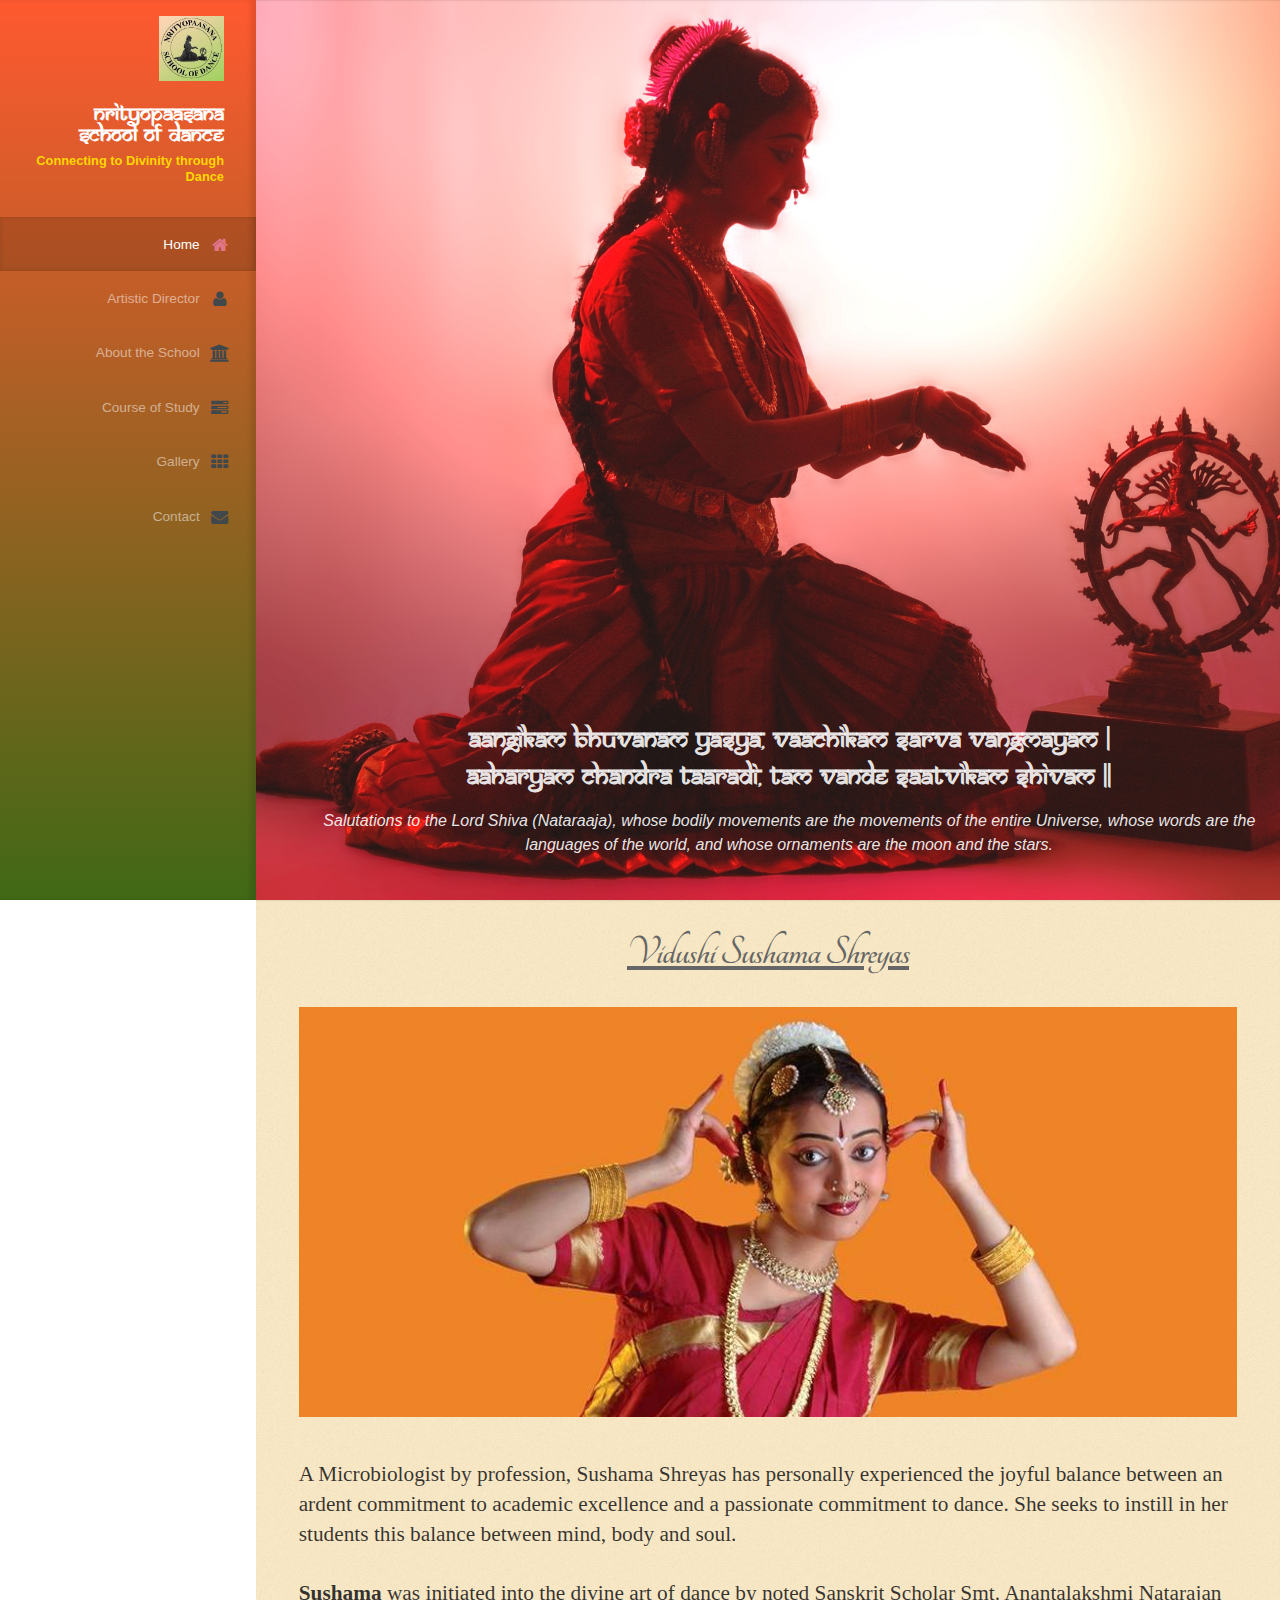
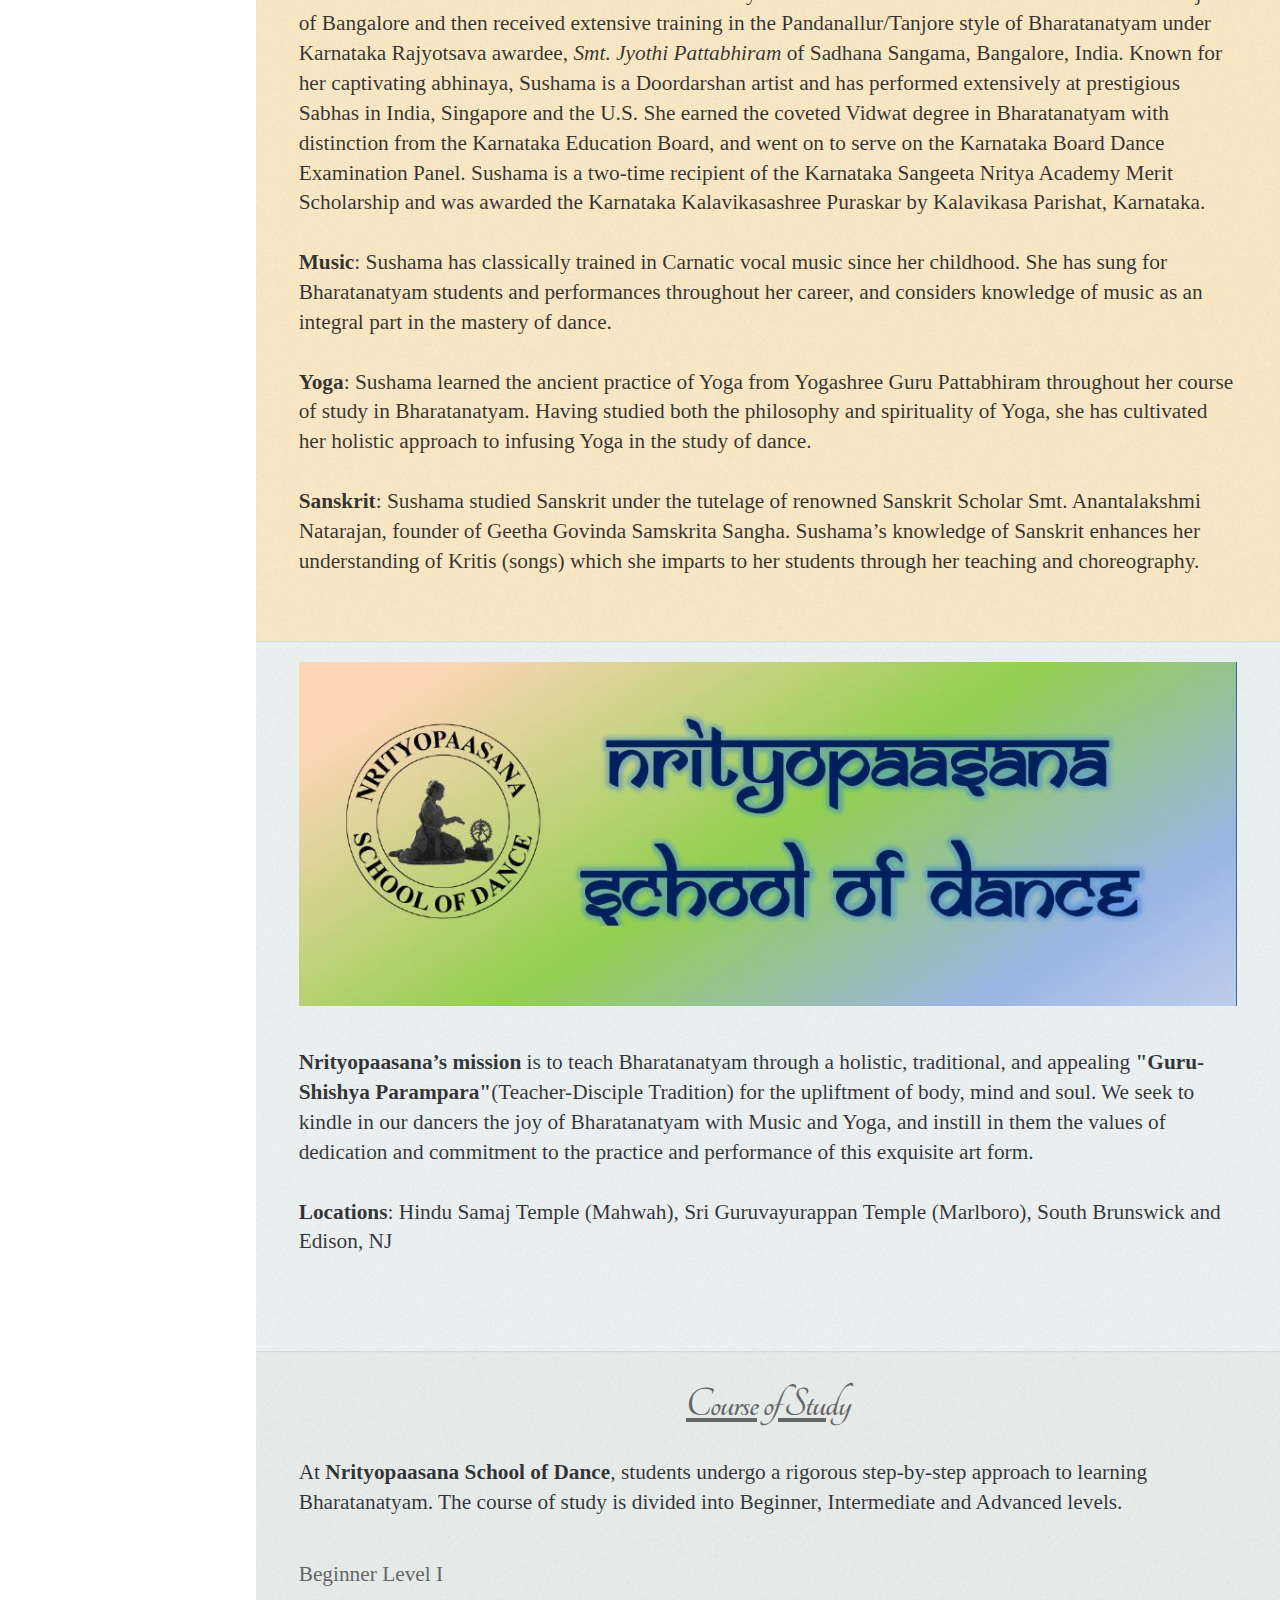
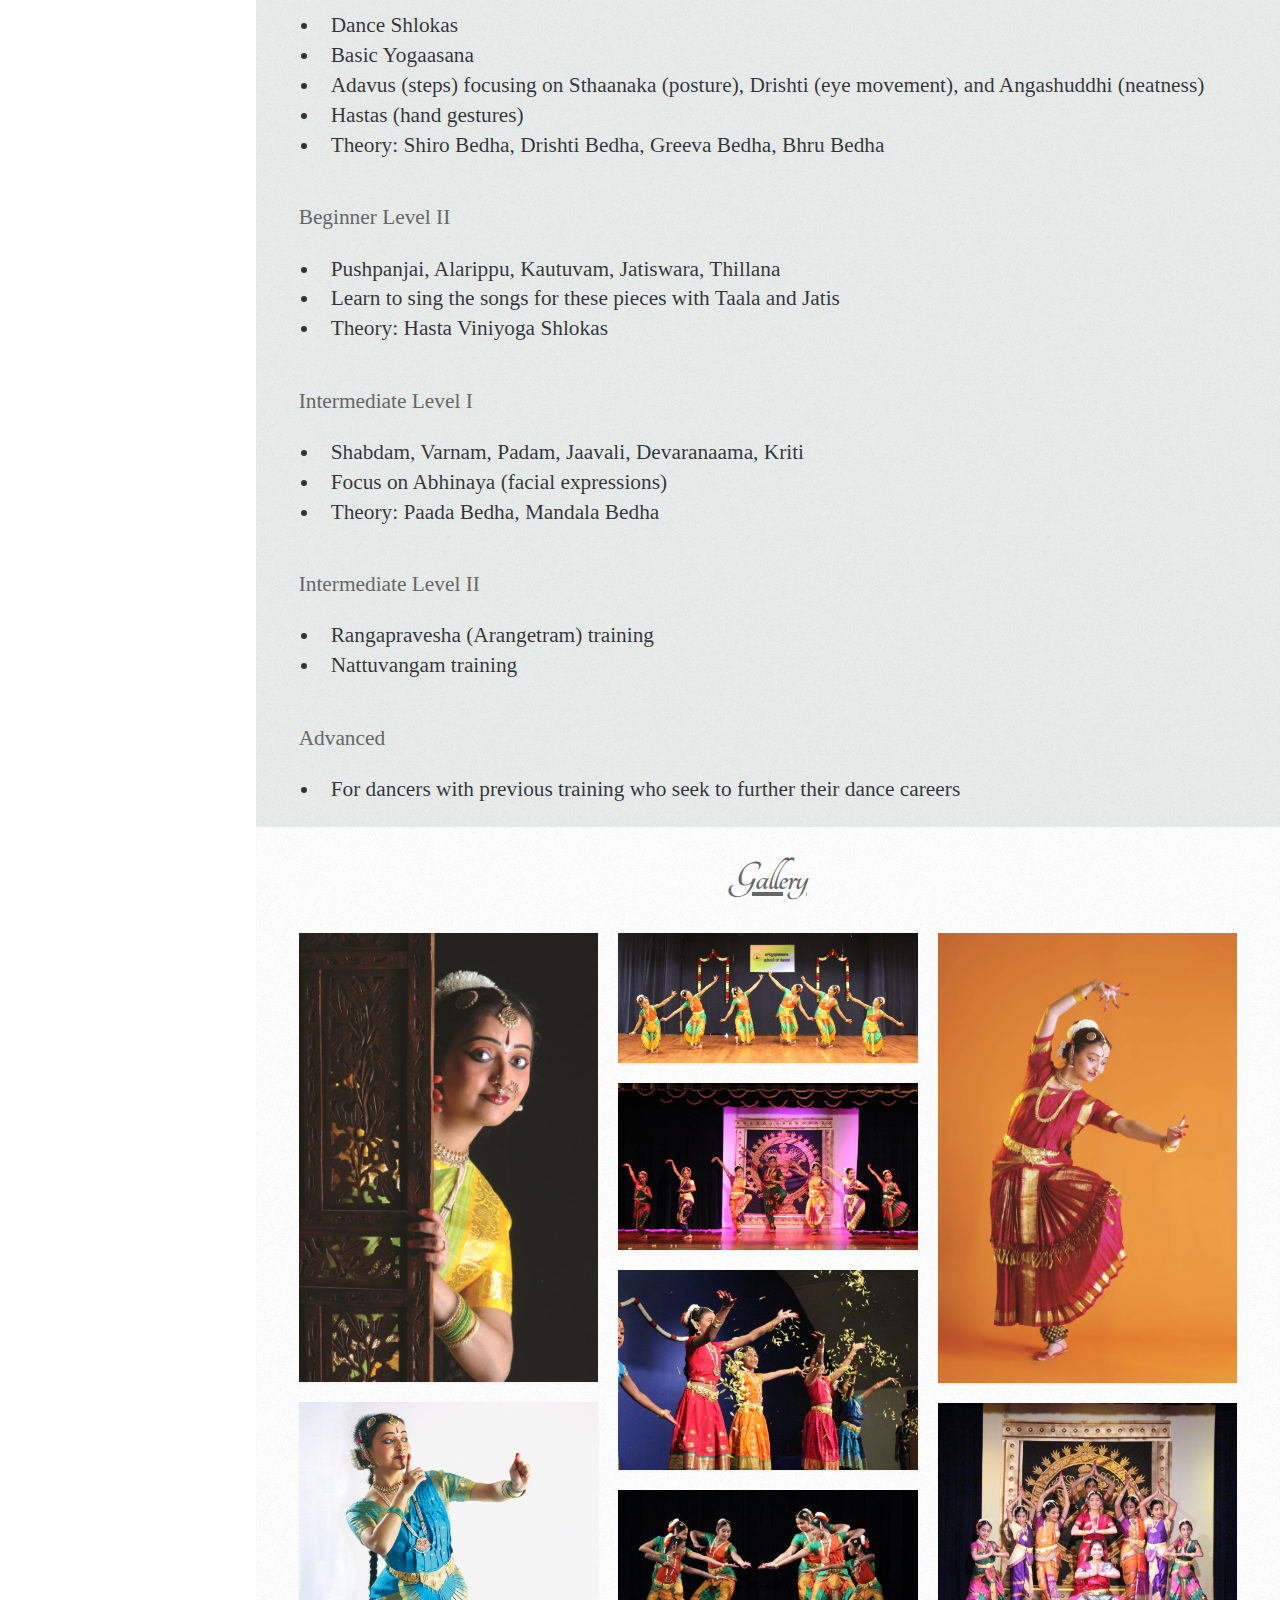
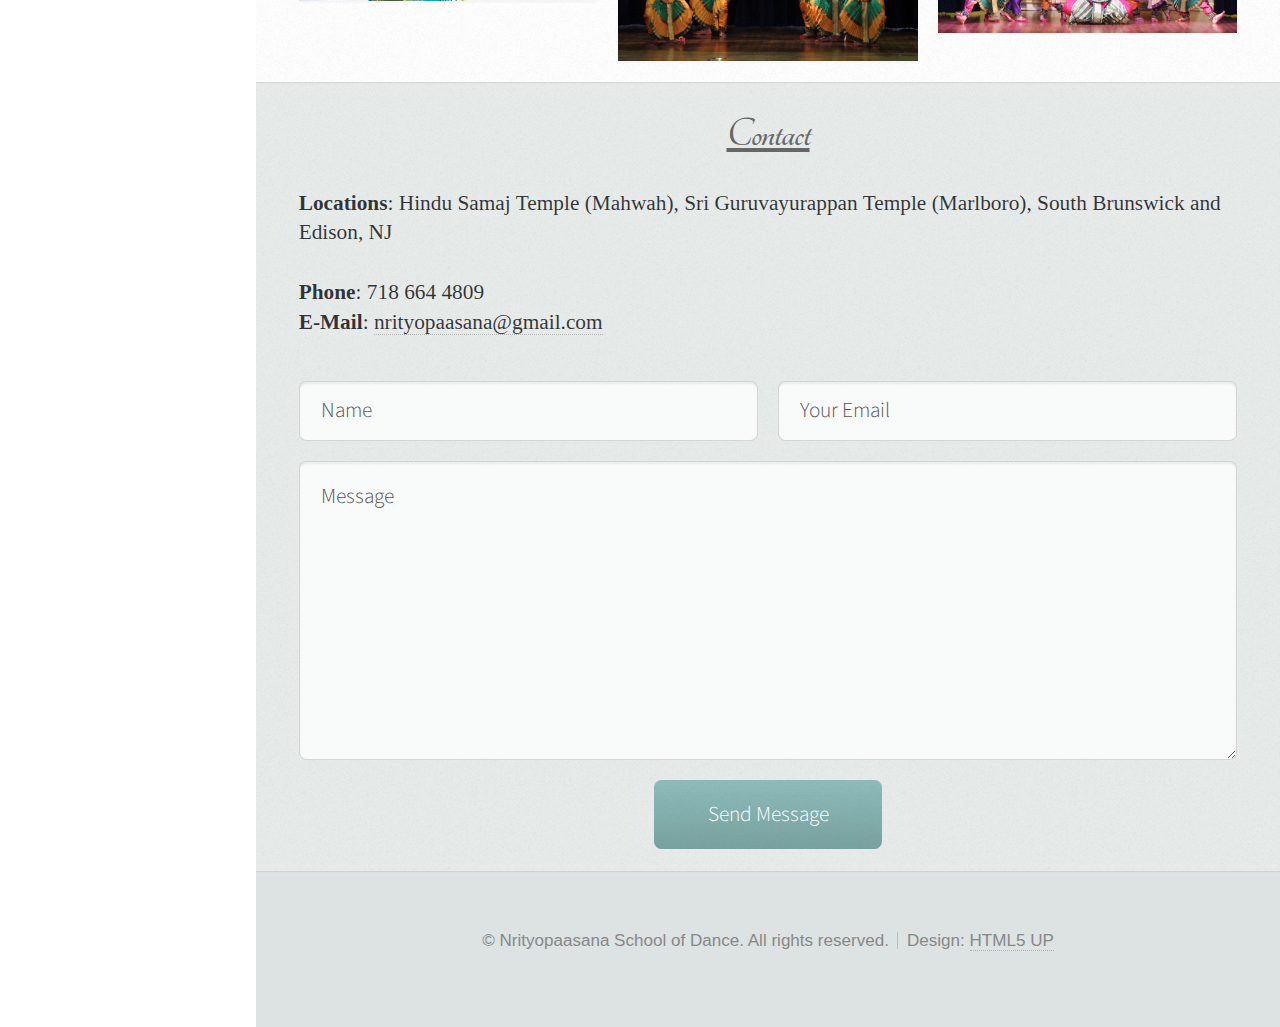
<file: index.html>
<!DOCTYPE HTML>
<!--
    Prologue by HTML5 UP
    html5up.net | @n33co
    Free for personal and commercial use under the CCA 3.0 license (html5up.net/license)
-->
<html>
    <head>
        <title>Nrityopaasana School of Dance</title>
        <meta charset="utf-8" />
        <meta name="viewport" content="width=device-width, initial-scale=1" />
        <!--[if lte IE 8]><script src="assets/js/ie/html5shiv.js"></script><![endif]-->
        <link rel="stylesheet" href="assets/css/main.css" />
        <!--[if lte IE 8]><link rel="stylesheet" href="assets/css/ie8.css" /><![endif]-->
        <!--[if lte IE 9]><link rel="stylesheet" href="assets/css/ie9.css" /><![endif]-->
    </head>
    <body>

        <!-- Header -->
            <div id="header">

                <div class="top">

                    <!-- Logo -->
                        <div id="logo">
                            <span class="image avatar48"><img src="images/logo.jpg" alt="" /></span>
                            <h1 id="title">Nrityopaasana School of Dance</h1>
                            <p>Connecting to Divinity through Dance</p>
                        </div>

                    <!-- Nav -->
                        <nav id="nav">
                            <!--
                                Prologue's nav expects links in one of two formats:

                                1. Hash link (scrolls to a different section within the page)

                                   <li><a href="#foobar" id="foobar-link" class="icon fa-whatever-icon-you-want skel-layers-ignoreHref"><span class="label">Foobar</span></a></li>

                                2. Standard link (sends the user to another page/site)

                                   <li><a href="http://foobar.tld" id="foobar-link" class="icon fa-whatever-icon-you-want"><span class="label">Foobar</span></a></li>
                            -->
                            <ul>
                                <li><a href="#top" id="top-link" class="skel-layers-ignoreHref"><span class="icon fa-home">Home</span></a></li>
                                <li><a href="#director" id="director-link" class="skel-layers-ignoreHref"><span class="icon fa-user">Artistic Director</span></a></li>
                                <li><a href="#about" id="about-link" class="skel-layers-ignoreHref"><span class="icon fa-institution">About the School</span></a></li>
                                <li><a href="#course" id="course-link" class="skel-layers-ignoreHref"><span class="icon fa-tasks">Course of Study</span></a></li>
                                <li><a href="#portfolio" id="portfolio-link" class="skel-layers-ignoreHref"><span class="icon fa-th">Gallery</span></a></li>
                                <li><a href="#contact" id="contact-link" class="skel-layers-ignoreHref"><span class="icon fa-envelope">Contact</span></a></li>
                            </ul>
                        </nav>

                </div>

                <!--<div class="bottom">

                    <!-- Social Icons
                        <ul class="icons">
                            <li><a href="#" class="icon fa-twitter"><span class="label">Twitter</span></a></li>
                            <li><a href="#" class="icon fa-facebook"><span class="label">Facebook</span></a></li>
                            <li><a href="#" class="icon fa-github"><span class="label">Github</span></a></li>
                            <li><a href="#" class="icon fa-dribbble"><span class="label">Dribbble</span></a></li>
                            <li><a href="#" class="icon fa-envelope"><span class="label">Email</span></a></li>
                        </ul>

                </div>-->

            </div>

        <!-- Main -->
            <div id="main">

                <!-- Intro -->
                    <section id="top" class="one dark cover">
                        <div class="container">

                            <!--
                            <header>
                                <h2 class="alt">Hi! I'm <strong>Prologue</strong>, a <a href="http://html5up.net/license">free</a> responsive<br />
                                site template designed by <a href="http://html5up.net">HTML5 UP</a>.</br>
                                </h2>
                                <h2 class="alt"> <br /> </h2>
                                <p>Ligula scelerisque justo sem accumsan diam quis<br />
                                vitae natoque dictum sollicitudin elementum.</p>

                            </header>
                        -->

                            <div id="shloka">

                                <p id="shloka-sanskrit">
                                    Aangikam Bhuvanam Yasya, Vaachikam Sarva Vangmayam |<br>
                                    Aaharyam Chandra Taaradi, Tam Vande Saatvikam Shivam ||
                                </p>

                                <p id="shloka-meaning">
                                    Salutations to the Lord Shiva (Nataraaja), whose bodily movements are the movements of the entire Universe, whose words are the languages of the world, and whose ornaments are the moon and the stars.
                                </p>
                            </div>


                            <!--
                            <footer>
                                <a href="#portfolio" class="button scrolly">Magna Aliquam</a>
                            </footer>
                            -->

                        </div>
                    </section>

                    <!-- Artistic director -->
                        <section id="director" class="two">
                            <div class="container">

                                <header>
                                    <h2>Vidushi Sushama Shreyas</h2>
                                </header>

                                <a href="#" class="image featured"><img src="images/sushama.jpg" alt="" /></a>

                                <p>
                                    A Microbiologist by profession, Sushama Shreyas has personally experienced the joyful balance between an ardent commitment to academic excellence and a passionate commitment to dance.  She seeks to instill in her students this balance between mind, body and soul.</br></br>

                                    <b>Sushama </b>was initiated into the divine art of dance by noted Sanskrit Scholar Smt. Anantalakshmi Natarajan of Bangalore and then received extensive training in the Pandanallur/Tanjore style of Bharatanatyam under Karnataka Rajyotsava awardee, <i>Smt. Jyothi Pattabhiram</i> of Sadhana Sangama, Bangalore, India.  Known for her captivating abhinaya, Sushama is a Doordarshan artist and has performed extensively at prestigious Sabhas in India, Singapore and the U.S.  She earned the coveted Vidwat degree  in Bharatanatyam with distinction from the Karnataka Education Board, and went on to serve on the Karnataka Board Dance Examination Panel.  Sushama is a two-time recipient of the Karnataka Sangeeta Nritya Academy Merit Scholarship and was awarded the Karnataka Kalavikasashree Puraskar by Kalavikasa Parishat, Karnataka.</br></br>

                                    <b>Music</b>: Sushama has classically trained in Carnatic vocal music since her childhood.  She has sung for Bharatanatyam students and performances throughout her career, and considers knowledge of music as an integral part in the mastery of dance.</br></br>

                                    <b>Yoga</b>:  Sushama learned the ancient practice of Yoga from Yogashree Guru Pattabhiram throughout her course of study in Bharatanatyam.  Having studied both the philosophy and spirituality of Yoga, she has cultivated her holistic approach to infusing Yoga in the study of dance.</br></br>

                                    <b>Sanskrit</b>:  Sushama studied Sanskrit under the tutelage of renowned Sanskrit Scholar Smt. Anantalakshmi Natarajan, founder of Geetha Govinda Samskrita Sangha.  Sushama’s knowledge of Sanskrit enhances her understanding of Kritis (songs) which she imparts to her students through her teaching and choreography.</br>

                                </p>

                            </div>
                        </section>

                    <!-- About Me -->
                        <section id="about" class="three">
                            <div class="container">

                            <!--<header>
                                    <h2>About Us</h2>
                                </header>
                            -->

                                <a class="image featured"><img src="images/about_us.jpg" alt="" /></a>

                                <p>
                                    <strong>Nrityopaasana’s mission </strong> is to teach Bharatanatyam through a holistic, traditional, and appealing <strong>"Guru-Shishya Parampara"</strong>(Teacher-Disciple Tradition)  for the upliftment of body, mind and soul.  We seek to kindle in our dancers the joy of Bharatanatyam with Music and Yoga, and instill in them the values of dedication and commitment to the practice and performance of this exquisite art form.</br></br>
                                    <strong>Locations</strong>: Hindu Samaj Temple (Mahwah), Sri Guruvayurappan Temple (Marlboro), South Brunswick and Edison, NJ</b></br></br>
                                </p>

                            </div>
                        </section>

                        <!-- Course of Study -->
                            <section id="course" class="four">
                                <div class="container">

                                    <header>
                                        <h2>Course of Study</h2>
                                    </header>

                                    <article>
                                        <p>
                                            At <strong>Nrityopaasana School of Dance</strong>, students undergo a rigorous step-by-step approach to learning Bharatanatyam. The course of study is divided into Beginner, Intermediate                                          and Advanced levels.
                                        </p>
                                        <header class="style2">
                                            <h3>Beginner Level I</h3>
                                        </header>
                                        <ul class="default">
                                            <li>Dance Shlokas</li>
                                            <li>Basic Yogaasana</li>
                                            <li>Adavus (steps) focusing on Sthaanaka (posture), Drishti (eye movement), and Angashuddhi (neatness)</li>
                                            <li>Hastas (hand gestures)</li>
                                            <li>Theory: Shiro Bedha, Drishti Bedha, Greeva Bedha, Bhru Bedha</li>
                                        </ul>

                                        <header class="style2">
                                            <h3>Beginner Level II</h3>
                                        </header>
                                        <ul class="default">
                                            <li>Pushpanjai, Alarippu, Kautuvam, Jatiswara, Thillana</li>
                                            <li>Learn to sing the songs for these pieces with Taala and Jatis</li>
                                            <li>Theory: Hasta Viniyoga Shlokas</li>
                                        </ul>

                                        <header class="style2">
                                            <h3>Intermediate Level I</h3>
                                        </header>
                                        <ul class="default">
                                            <li>Shabdam, Varnam, Padam, Jaavali, Devaranaama, Kriti</li>
                                            <li>Focus on Abhinaya (facial expressions)</li>
                                            <li>Theory: Paada Bedha, Mandala Bedha</li>
                                        </ul>

                                        <header class="style2">
                                            <h3>Intermediate Level II</h3>
                                        </header>
                                        <ul class="default">
                                            <li>Rangapravesha (Arangetram) training</li>
                                            <li>Nattuvangam training</li>
                                        </ul>

                                        <header class="style2">
                                            <h3>Advanced</h3>
                                        </header>
                                        <ul class="default">
                                            <li>For dancers with previous training who seek to further their dance careers</li>
                                        </ul>
                                    </article>
                                </div>
                            </section>

                <!-- Portfolio -->
                    <section id="portfolio" class="five">
                        <div class="container">

                            <header>
                                <h2>Gallery</h2>
                            </header>
                            <!--<p There is a placeholder here  </p> -->
                            <div class="row gallery">
                                <div class="4u 12u$(mobile)">
                                    <article class="item">
                                        <a href="gallery/pic01.jpg" class="image fit from-left"><img src="gallery/thumbs/pic01.jpg" title="Vidushi Sushama Shreyas" alt="" /></a>
                                        <!--
                                        <header>
                                            <h3>Vidushi Sushama</h3>
                                        </header>
                                        -->
                                    </article>
                                    <article class="item">
                                        <a href="gallery/pic02.jpg" class="image fit from-left"><img src="gallery/thumbs/pic02.jpg" title="Vidushi Sushama Shreyas" alt="" /></a>
                                    </article>
                                </div>
                                <div class="4u 12u$(mobile)">
                                    <article class="item">
                                        <a href="gallery/pic03.jpg" class="image fit from-left"><img src="gallery/thumbs/pic03.jpg" title="Annual Day 2014" alt="" /></a>
                                    </article>
                                    <article class="item">
                                        <a href="gallery/pic04.jpg" class="image fit from-left"><img src="gallery/thumbs/pic04.jpg" title="Shivaraathri Celebrations at Sri Krishna Vrundavana, NJ (2014)" alt="" /></a>
                                    </article>
                                    <article class="item">
                                        <a href="gallery/pic05.jpg" class="image fit from-left"><img src="gallery/thumbs/pic05.jpg" title="Anniversary Celebrations" alt="" /></a>
                                    </article>
                                    <article class="item">
                                        <a href="gallery/pic08.jpg" class="image fit from-left"><img src="gallery/thumbs/pic08.jpg" title="Shivaraathri Celebrations at Sri Krishna Vrundavana, NJ (2015)" alt="" /></a>
                                    </article>
                                </div>
                                <div class="4u$ 12u$(mobile)">
                                    <article class="item">
                                        <a href="gallery/pic06.jpg" class="image fit from-left"><img src="gallery/thumbs/pic06.jpg" title="Vidushi Sushama Shreyas" alt="" /></a>
                                    </article>
                                    <article class="item">
                                        <a href="gallery/pic07.jpg" class="image fit from-left"><img src="gallery/thumbs/pic07.jpg" title="Nrityopaasana School of Dance" alt="" /></a>
                                    </article>
                                </div>
                            </div>
                        </div>
                    </section>

                <!-- Contact -->
                    <section id="contact" class="six">
                        <div class="container">

                            <header>
                                <h2>Contact</h2>
                            </header>

                            <p>
                                <b>Locations</b>: Hindu Samaj Temple (Mahwah), Sri Guruvayurappan Temple (Marlboro), South Brunswick and Edison, NJ</b></br></br>
                                <b>Phone</b>: 718 664 4809</br>
                                <b>E-Mail</b>: <a href="mailto:nrityopaasana@gmail.com?subject=Enquiry">nrityopaasana@gmail.com</a>
                            </p>

                            <form method="post" action="https://formspree.io/nrityopaasana@gmail.com" method="POST">
                                <div class="row">
                                    <div class="6u 12u$(mobile)"><input type="text" name="name" placeholder="Name" /></div>
                                    <div class="6u$ 12u$(mobile)"><input type="text" name="_replyto" placeholder="Your Email" /></div>
                                    <input type="hidden" name="_subject" value="New submission!" />
                                    <input type="text" name="_gotcha" style="display:none" />
                                    <div class="12u$">
                                        <textarea name="message" placeholder="Message"></textarea>
                                    </div>
                                    <div class="12u$">
                                        <input type="submit" value="Send Message" />
                                    </div>
                                </div>
                            </form>

                        </div>
                    </section>

            </div>

        <!-- Footer -->
            <div id="footer">

                <!-- Copyright -->
                    <ul class="copyright">
                        <li>&copy; Nrityopaasana School of Dance. All rights reserved.</li><li>Design: <a href="http://html5up.net">HTML5 UP</a></li>
                    </ul>

            </div>

        <!-- Scripts -->
            <script src="assets/js/jquery.min.js"></script>
            <script src="assets/js/jquery.scrolly.min.js"></script>
            <script src="assets/js/jquery.scrollzer.min.js"></script>
            <script src="assets/js/jquery.poptrox.min.js"></script>
            <script src="assets/js/skel.min.js"></script>
            <script src="assets/js/util.js"></script>
            <!--[if lte IE 8]><script src="assets/js/ie/respond.min.js"></script><![endif]-->
            <script src="assets/js/main.js"></script>

    </body>
</html>
</file>
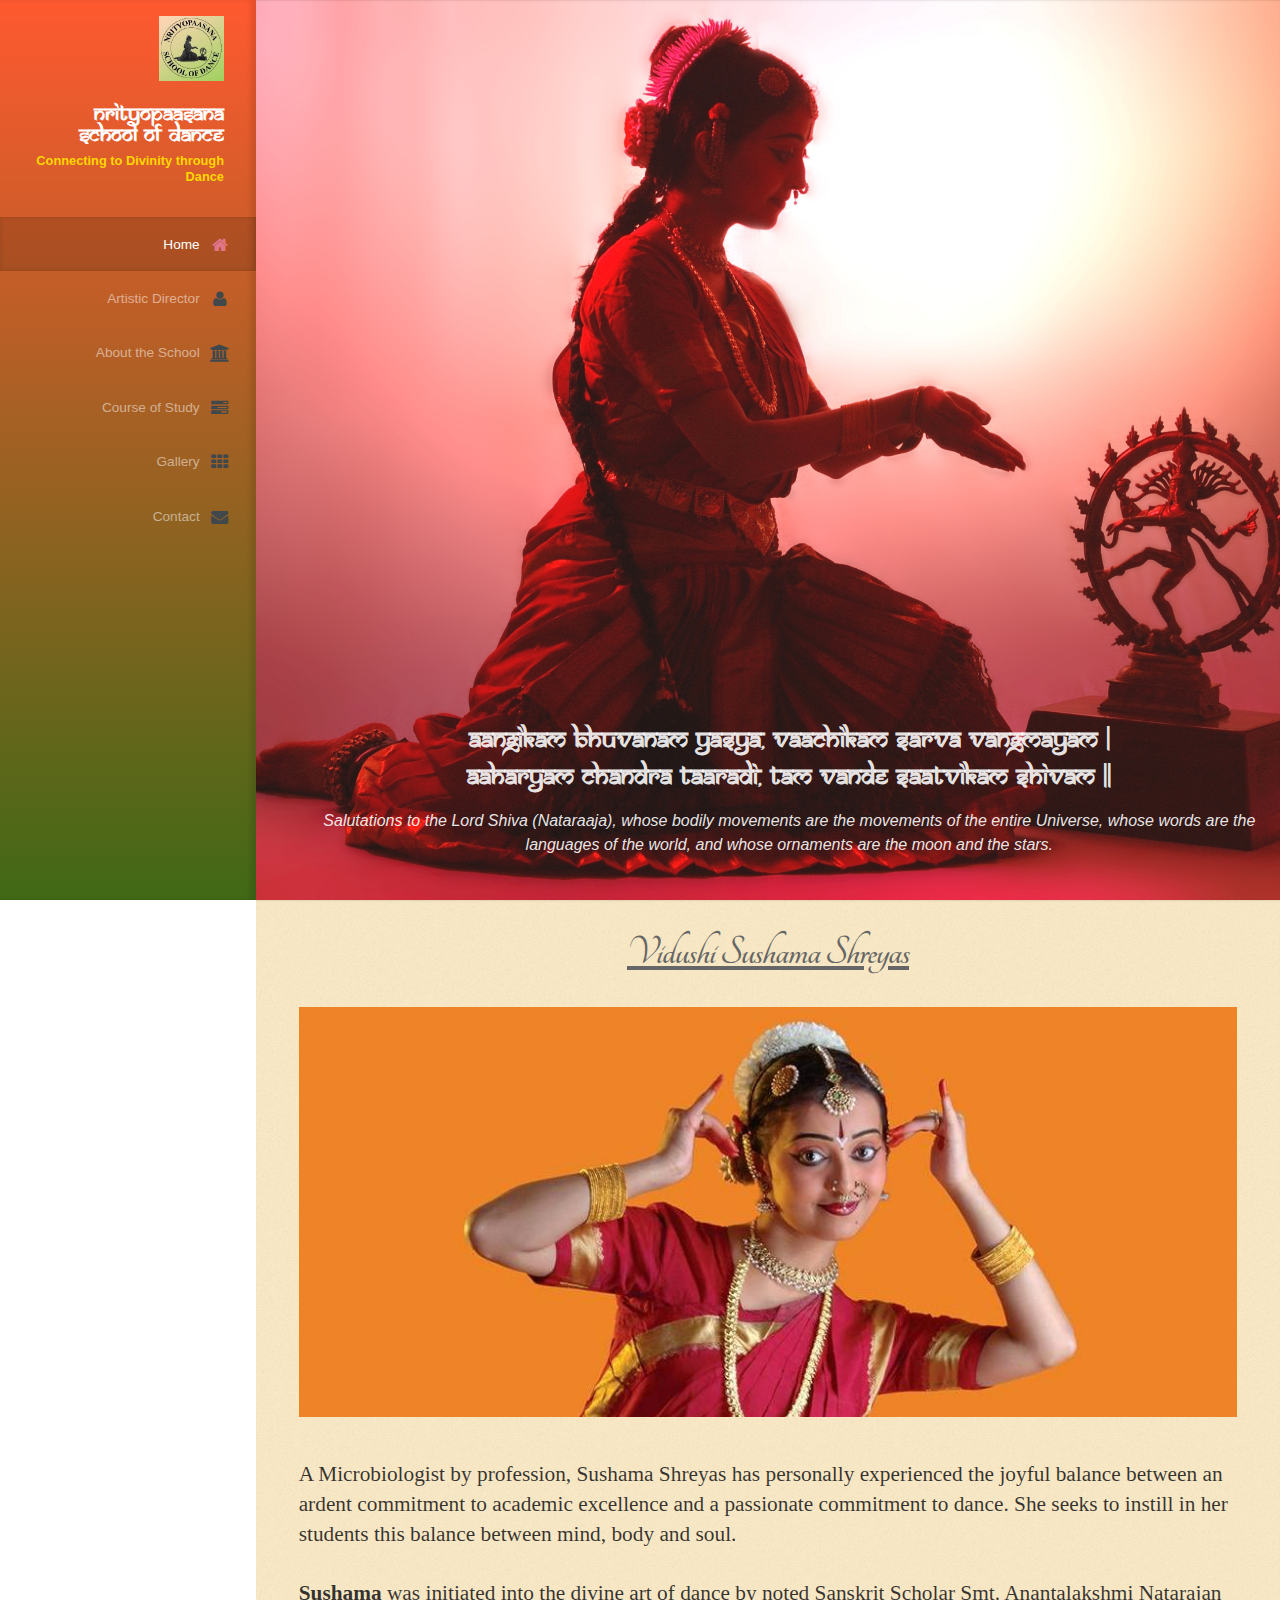
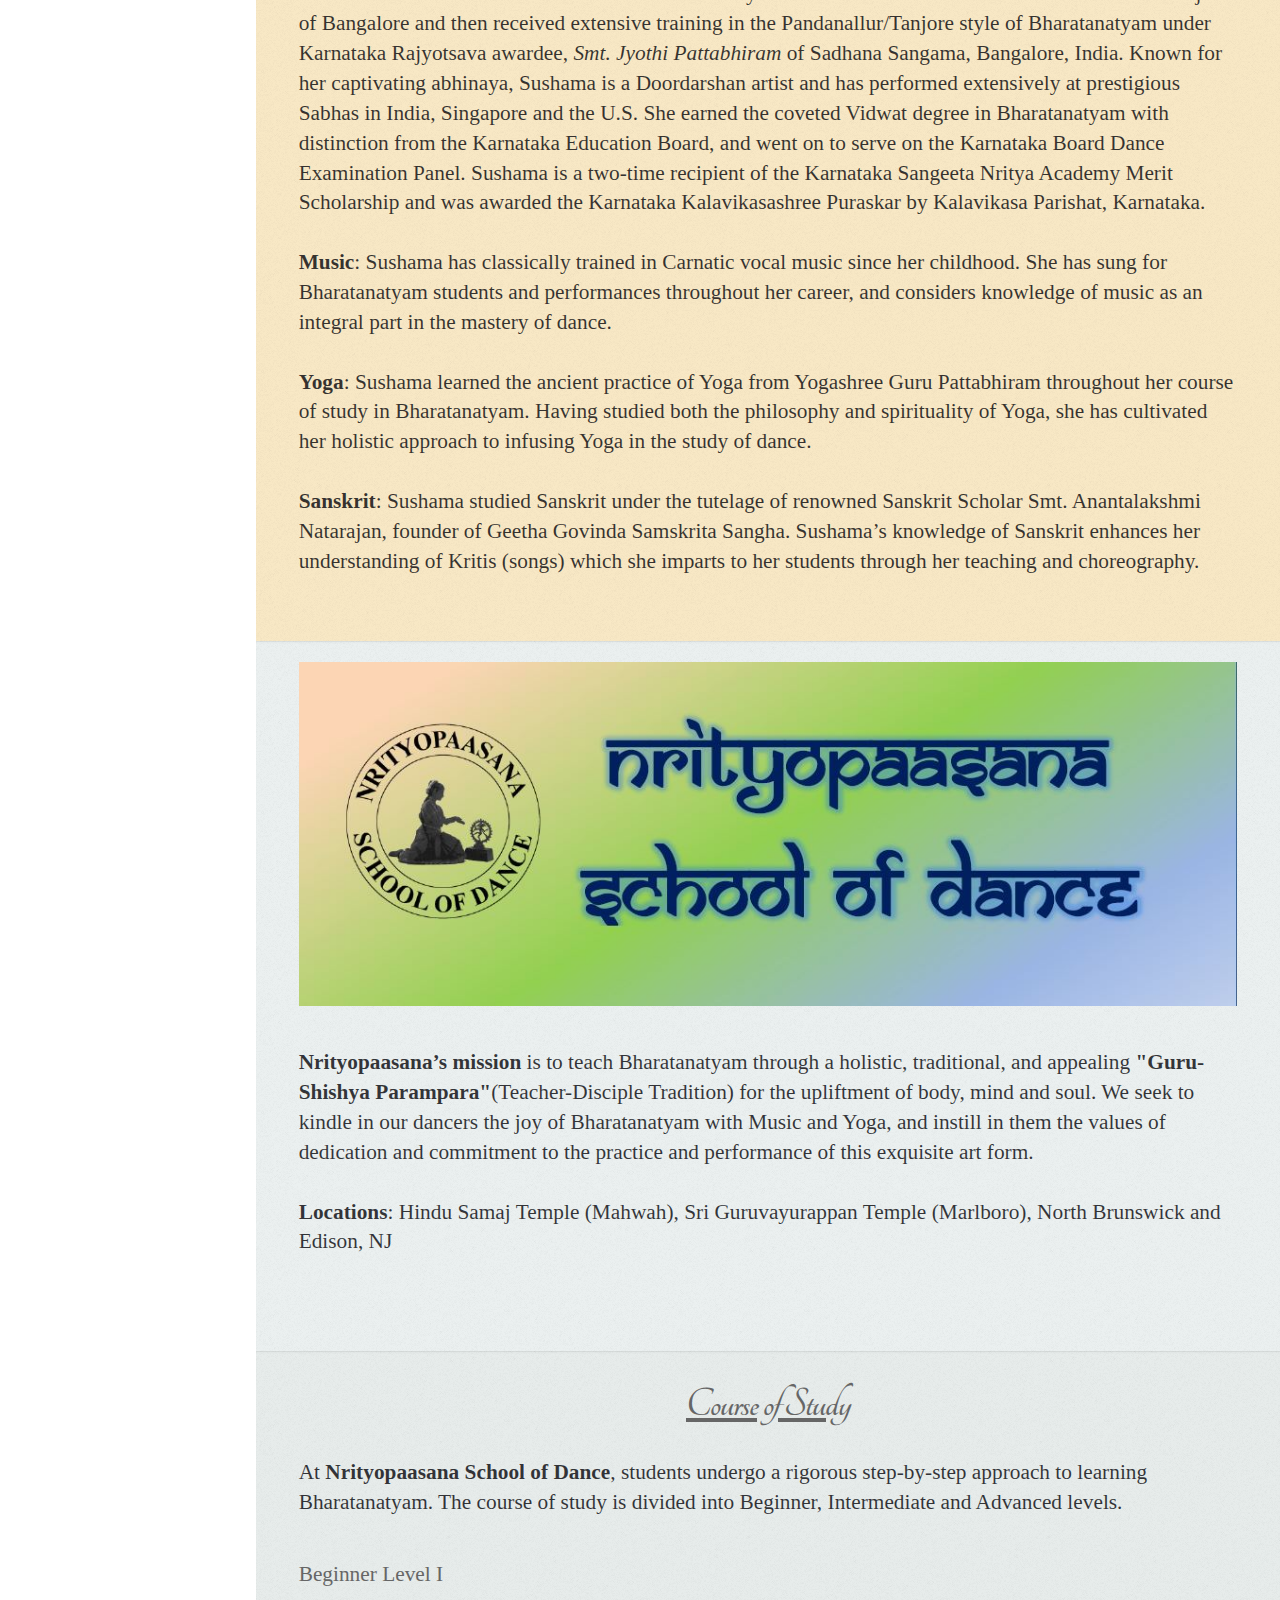
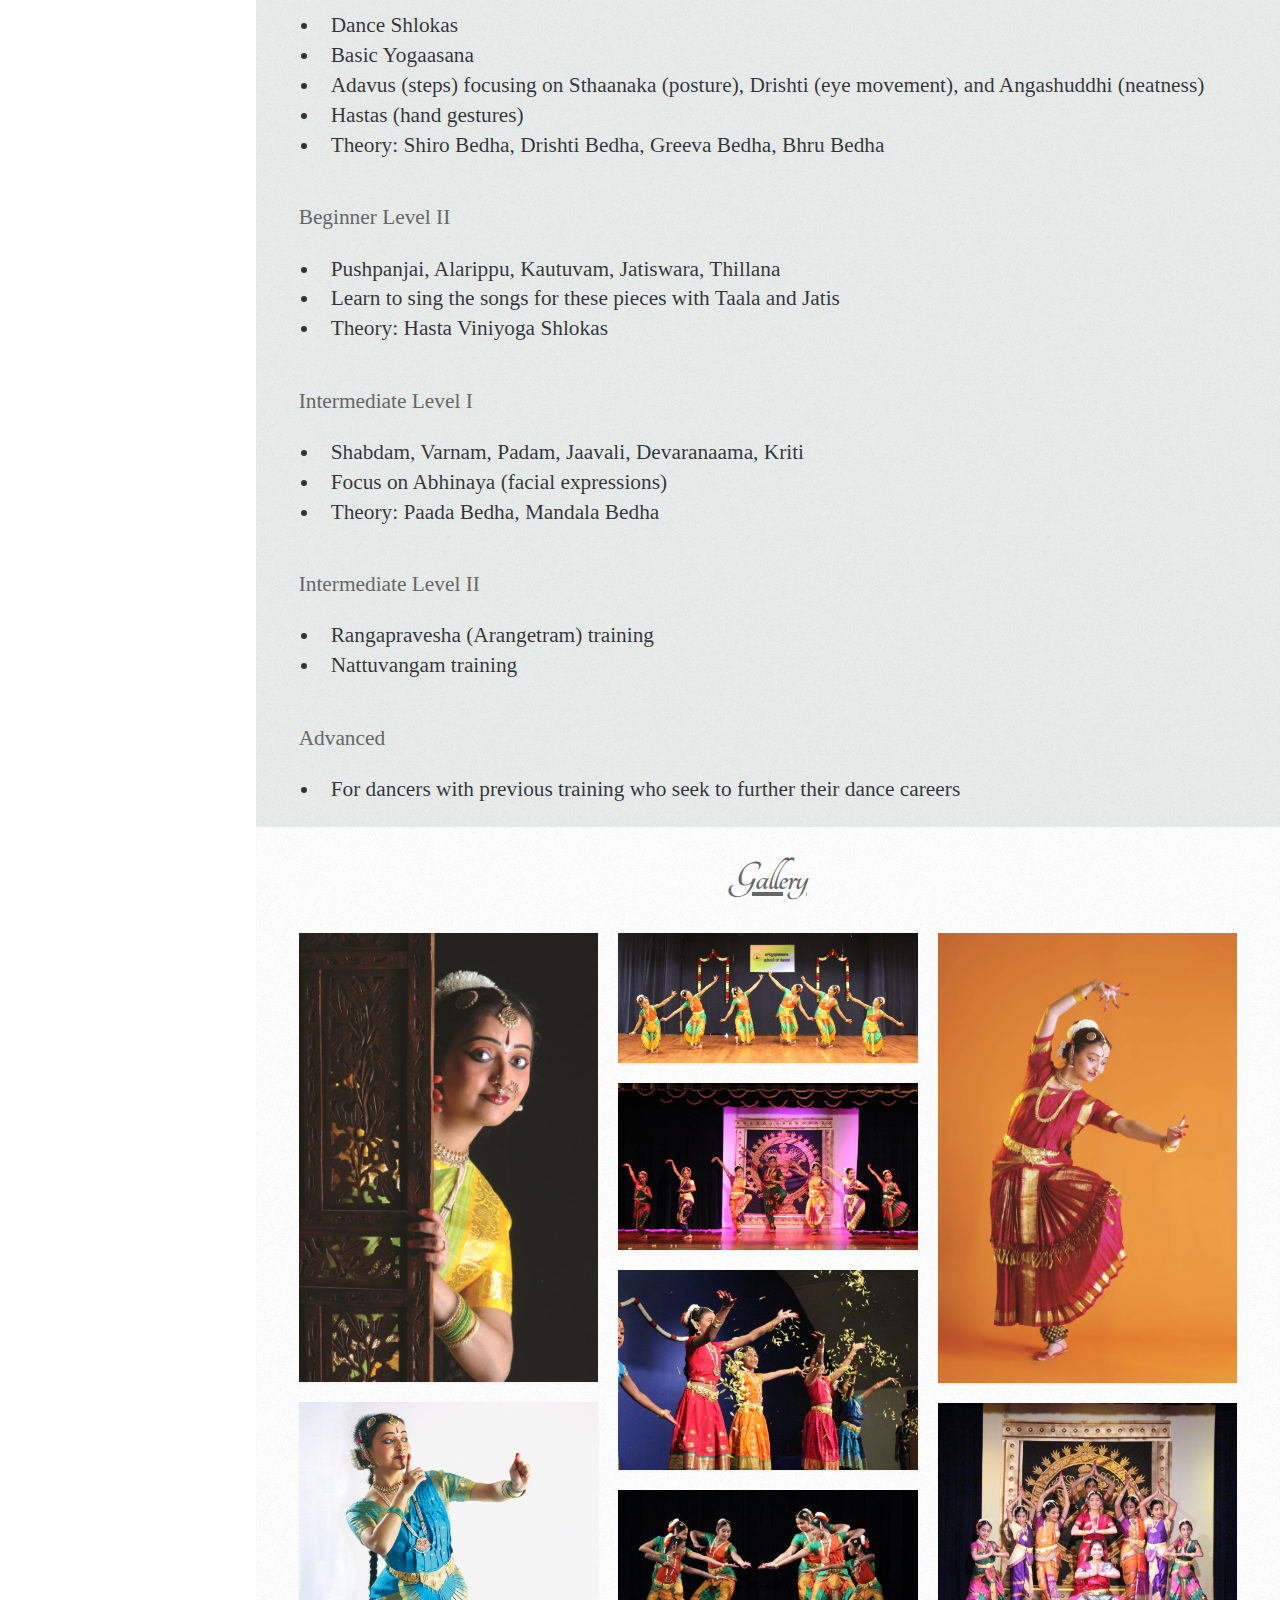
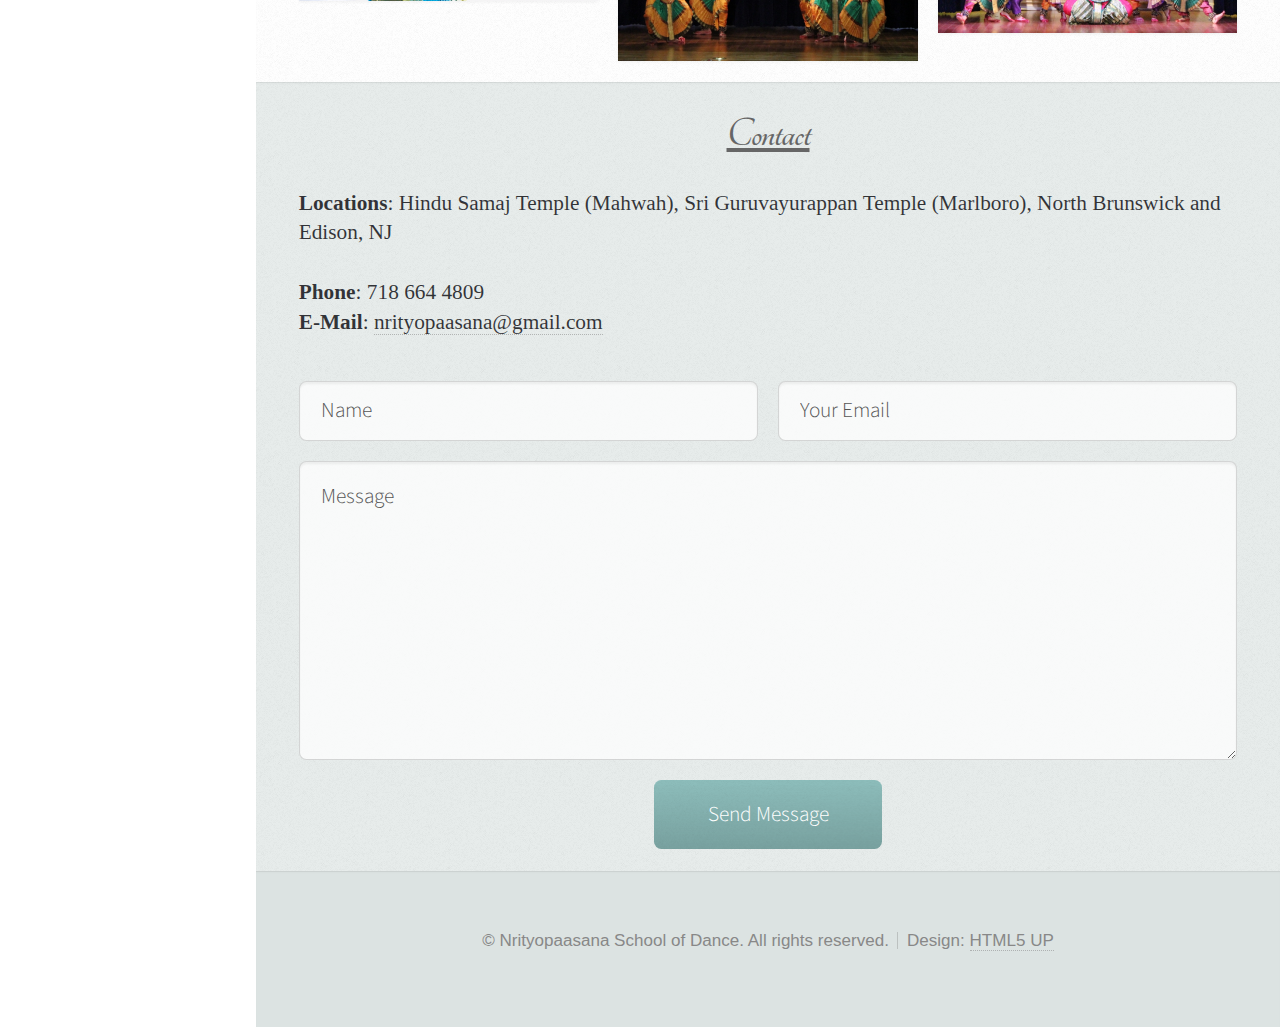
<file: i.html>
<!DOCTYPE HTML>
<!--
    Prologue by HTML5 UP
    html5up.net | @n33co
    Free for personal and commercial use under the CCA 3.0 license (html5up.net/license)
-->
<html>
    <head>
        <title>Nrityopaasana School of Dance</title>
        <meta charset="utf-8" />
        <meta name="viewport" content="width=device-width, initial-scale=1" />
        <!--[if lte IE 8]><script src="assets/js/ie/html5shiv.js"></script><![endif]-->
        <link rel="stylesheet" href="assets/css/main.css" />
        <!--[if lte IE 8]><link rel="stylesheet" href="assets/css/ie8.css" /><![endif]-->
        <!--[if lte IE 9]><link rel="stylesheet" href="assets/css/ie9.css" /><![endif]-->
    </head>
    <body>

        <!-- Header -->
            <div id="header">

                <div class="top">

                    <!-- Logo -->
                        <div id="logo">
                            <span class="image avatar48"><img src="images/logo.jpg" alt="" /></span>
                            <h1 id="title">Nrityopaasana School of Dance</h1>
                            <p>Connecting to Divinity through Dance</p>
                        </div>

                    <!-- Nav -->
                        <nav id="nav">
                            <!--
                                Prologue's nav expects links in one of two formats:

                                1. Hash link (scrolls to a different section within the page)

                                   <li><a href="#foobar" id="foobar-link" class="icon fa-whatever-icon-you-want skel-layers-ignoreHref"><span class="label">Foobar</span></a></li>

                                2. Standard link (sends the user to another page/site)

                                   <li><a href="http://foobar.tld" id="foobar-link" class="icon fa-whatever-icon-you-want"><span class="label">Foobar</span></a></li>
                            -->
                            <ul>
                                <li><a href="#top" id="top-link" class="skel-layers-ignoreHref"><span class="icon fa-home">Home</span></a></li>
                                <li><a href="#director" id="director-link" class="skel-layers-ignoreHref"><span class="icon fa-user">Artistic Director</span></a></li>
                                <li><a href="#about" id="about-link" class="skel-layers-ignoreHref"><span class="icon fa-institution">About the School</span></a></li>
                                <li><a href="#course" id="course-link" class="skel-layers-ignoreHref"><span class="icon fa-tasks">Course of Study</span></a></li>
                                <li><a href="#portfolio" id="portfolio-link" class="skel-layers-ignoreHref"><span class="icon fa-th">Gallery</span></a></li>
                                <li><a href="#contact" id="contact-link" class="skel-layers-ignoreHref"><span class="icon fa-envelope">Contact</span></a></li>
                            </ul>
                        </nav>

                </div>

                <!--<div class="bottom">

                    <!-- Social Icons
                        <ul class="icons">
                            <li><a href="#" class="icon fa-twitter"><span class="label">Twitter</span></a></li>
                            <li><a href="#" class="icon fa-facebook"><span class="label">Facebook</span></a></li>
                            <li><a href="#" class="icon fa-github"><span class="label">Github</span></a></li>
                            <li><a href="#" class="icon fa-dribbble"><span class="label">Dribbble</span></a></li>
                            <li><a href="#" class="icon fa-envelope"><span class="label">Email</span></a></li>
                        </ul>

                </div>-->

            </div>

        <!-- Main -->
            <div id="main">

                <!-- Intro -->
                    <section id="top" class="one dark cover">
                        <div class="container">

                            <!--
                            <header>
                                <h2 class="alt">Hi! I'm <strong>Prologue</strong>, a <a href="http://html5up.net/license">free</a> responsive<br />
                                site template designed by <a href="http://html5up.net">HTML5 UP</a>.</br>
                                </h2>
                                <h2 class="alt"> <br /> </h2>
                                <p>Ligula scelerisque justo sem accumsan diam quis<br />
                                vitae natoque dictum sollicitudin elementum.</p>

                            </header>
                        -->

                            <div id="shloka">

                                <p id="shloka-sanskrit">
                                    Aangikam Bhuvanam Yasya, Vaachikam Sarva Vangmayam |<br>
                                    Aaharyam Chandra Taaradi, Tam Vande Saatvikam Shivam ||
                                </p>

                                <p id="shloka-meaning">
                                    Salutations to the Lord Shiva (Nataraaja), whose bodily movements are the movements of the entire Universe, whose words are the languages of the world, and whose ornaments are the moon and the stars.
                                </p>
                            </div>


                            <!--
                            <footer>
                                <a href="#portfolio" class="button scrolly">Magna Aliquam</a>
                            </footer>
                            -->

                        </div>
                    </section>

                    <!-- Artistic director -->
                        <section id="director" class="two">
                            <div class="container">

                                <header>
                                    <h2>Vidushi Sushama Shreyas</h2>
                                </header>

                                <a href="#" class="image featured"><img src="images/sushama.jpg" alt="" /></a>

                                <p>
                                    A Microbiologist by profession, Sushama Shreyas has personally experienced the joyful balance between an ardent commitment to academic excellence and a passionate commitment to dance.  She seeks to instill in her students this balance between mind, body and soul.</br></br>

                                    <b>Sushama </b>was initiated into the divine art of dance by noted Sanskrit Scholar Smt. Anantalakshmi Natarajan of Bangalore and then received extensive training in the Pandanallur/Tanjore style of Bharatanatyam under Karnataka Rajyotsava awardee, <i>Smt. Jyothi Pattabhiram</i> of Sadhana Sangama, Bangalore, India.  Known for her captivating abhinaya, Sushama is a Doordarshan artist and has performed extensively at prestigious Sabhas in India, Singapore and the U.S.  She earned the coveted Vidwat degree  in Bharatanatyam with distinction from the Karnataka Education Board, and went on to serve on the Karnataka Board Dance Examination Panel.  Sushama is a two-time recipient of the Karnataka Sangeeta Nritya Academy Merit Scholarship and was awarded the Karnataka Kalavikasashree Puraskar by Kalavikasa Parishat, Karnataka.</br></br>

                                    <b>Music</b>: Sushama has classically trained in Carnatic vocal music since her childhood.  She has sung for Bharatanatyam students and performances throughout her career, and considers knowledge of music as an integral part in the mastery of dance.</br></br>

                                    <b>Yoga</b>:  Sushama learned the ancient practice of Yoga from Yogashree Guru Pattabhiram throughout her course of study in Bharatanatyam.  Having studied both the philosophy and spirituality of Yoga, she has cultivated her holistic approach to infusing Yoga in the study of dance.</br></br>

                                    <b>Sanskrit</b>:  Sushama studied Sanskrit under the tutelage of renowned Sanskrit Scholar Smt. Anantalakshmi Natarajan, founder of Geetha Govinda Samskrita Sangha.  Sushama’s knowledge of Sanskrit enhances her understanding of Kritis (songs) which she imparts to her students through her teaching and choreography.</br>

                                </p>

                            </div>
                        </section>

                    <!-- About Me -->
                        <section id="about" class="three">
                            <div class="container">

                            <!--<header>
                                    <h2>About Us</h2>
                                </header>
                            -->

                                <a class="image featured"><img src="images/about_us.jpg" alt="" /></a>

                                <p>
                                    <strong>Nrityopaasana’s mission </strong> is to teach Bharatanatyam through a holistic, traditional, and appealing <strong>"Guru-Shishya Parampara"</strong>(Teacher-Disciple Tradition)  for the upliftment of body, mind and soul.  We seek to kindle in our dancers the joy of Bharatanatyam with Music and Yoga, and instill in them the values of dedication and commitment to the practice and performance of this exquisite art form.</br></br>
                                    <strong>Locations</strong>: Hindu Samaj Temple (Mahwah), Sri Guruvayurappan Temple (Marlboro), North Brunswick and Edison, NJ</b></br></br>
                                </p>

                            </div>
                        </section>

                        <!-- Course of Study -->
                            <section id="course" class="four">
                                <div class="container">

                                    <header>
                                        <h2>Course of Study</h2>
                                    </header>

                                    <article>
                                        <p>
                                            At <strong>Nrityopaasana School of Dance</strong>, students undergo a rigorous step-by-step approach to learning Bharatanatyam. The course of study is divided into Beginner, Intermediate                                          and Advanced levels.
                                        </p>
                                        <header class="style2">
                                            <h3>Beginner Level I</h3>
                                        </header>
                                        <ul class="default">
                                            <li>Dance Shlokas</li>
                                            <li>Basic Yogaasana</li>
                                            <li>Adavus (steps) focusing on Sthaanaka (posture), Drishti (eye movement), and Angashuddhi (neatness)</li>
                                            <li>Hastas (hand gestures)</li>
                                            <li>Theory: Shiro Bedha, Drishti Bedha, Greeva Bedha, Bhru Bedha</li>
                                        </ul>

                                        <header class="style2">
                                            <h3>Beginner Level II</h3>
                                        </header>
                                        <ul class="default">
                                            <li>Pushpanjai, Alarippu, Kautuvam, Jatiswara, Thillana</li>
                                            <li>Learn to sing the songs for these pieces with Taala and Jatis</li>
                                            <li>Theory: Hasta Viniyoga Shlokas</li>
                                        </ul>

                                        <header class="style2">
                                            <h3>Intermediate Level I</h3>
                                        </header>
                                        <ul class="default">
                                            <li>Shabdam, Varnam, Padam, Jaavali, Devaranaama, Kriti</li>
                                            <li>Focus on Abhinaya (facial expressions)</li>
                                            <li>Theory: Paada Bedha, Mandala Bedha</li>
                                        </ul>

                                        <header class="style2">
                                            <h3>Intermediate Level II</h3>
                                        </header>
                                        <ul class="default">
                                            <li>Rangapravesha (Arangetram) training</li>
                                            <li>Nattuvangam training</li>
                                        </ul>

                                        <header class="style2">
                                            <h3>Advanced</h3>
                                        </header>
                                        <ul class="default">
                                            <li>For dancers with previous training who seek to further their dance careers</li>
                                        </ul>
                                    </article>
                                </div>
                            </section>

                <!-- Portfolio -->
                    <section id="portfolio" class="five">
                        <div class="container">

                            <header>
                                <h2>Gallery</h2>
                            </header>
                            <!--<p There is a placeholder here  </p> -->
                            <div class="row gallery">
                                <div class="4u 12u$(mobile)">
                                    <article class="item">
                                        <a href="gallery/pic01.jpg" class="image fit from-left"><img src="gallery/thumbs/pic01.jpg" title="Vidushi Sushama Shreyas" alt="" /></a>
                                        <!--
                                        <header>
                                            <h3>Vidushi Sushama</h3>
                                        </header>
                                        -->
                                    </article>
                                    <article class="item">
                                        <a href="gallery/pic02.jpg" class="image fit from-left"><img src="gallery/thumbs/pic02.jpg" title="Vidushi Sushama Shreyas" alt="" /></a>
                                    </article>
                                </div>
                                <div class="4u 12u$(mobile)">
                                    <article class="item">
                                        <a href="gallery/pic03.jpg" class="image fit from-left"><img src="gallery/thumbs/pic03.jpg" title="Annual Day 2014" alt="" /></a>
                                    </article>
                                    <article class="item">
                                        <a href="gallery/pic04.jpg" class="image fit from-left"><img src="gallery/thumbs/pic04.jpg" title="Shivaraathri Celebrations at Sri Krishna Vrundavana, NJ (2014)" alt="" /></a>
                                    </article>
                                    <article class="item">
                                        <a href="gallery/pic05.jpg" class="image fit from-left"><img src="gallery/thumbs/pic05.jpg" title="Anniversary Celebrations" alt="" /></a>
                                    </article>
                                    <article class="item">
                                        <a href="gallery/pic08.jpg" class="image fit from-left"><img src="gallery/thumbs/pic08.jpg" title="Shivaraathri Celebrations at Sri Krishna Vrundavana, NJ (2015)" alt="" /></a>
                                    </article>
                                </div>
                                <div class="4u$ 12u$(mobile)">
                                    <article class="item">
                                        <a href="gallery/pic06.jpg" class="image fit from-left"><img src="gallery/thumbs/pic06.jpg" title="Vidushi Sushama Shreyas" alt="" /></a>
                                    </article>
                                    <article class="item">
                                        <a href="gallery/pic07.jpg" class="image fit from-left"><img src="gallery/thumbs/pic07.jpg" title="Nrityopaasana School of Dance" alt="" /></a>
                                    </article>
                                </div>
                            </div>
                        </div>
                    </section>

                <!-- Contact -->
                    <section id="contact" class="six">
                        <div class="container">

                            <header>
                                <h2>Contact</h2>
                            </header>

                            <p>
                                <b>Locations</b>: Hindu Samaj Temple (Mahwah), Sri Guruvayurappan Temple (Marlboro), North Brunswick and Edison, NJ</b></br></br>
                                <b>Phone</b>: 718 664 4809</br>
                                <b>E-Mail</b>: <a href="mailto:nrityopaasana@gmail.com?subject=Enquiry">nrityopaasana@gmail.com</a>
                            </p>

                            <form method="post" action="https://formspree.io/nrityopaasana@gmail.com" method="POST">
                                <div class="row">
                                    <div class="6u 12u$(mobile)"><input type="text" name="name" placeholder="Name" /></div>
                                    <div class="6u$ 12u$(mobile)"><input type="text" name="_replyto" placeholder="Your Email" /></div>
                                    <input type="hidden" name="_subject" value="New submission!" />
                                    <input type="text" name="_gotcha" style="display:none" />
                                    <div class="12u$">
                                        <textarea name="message" placeholder="Message"></textarea>
                                    </div>
                                    <div class="12u$">
                                        <input type="submit" value="Send Message" />
                                    </div>
                                </div>
                            </form>

                        </div>
                    </section>

            </div>

        <!-- Footer -->
            <div id="footer">

                <!-- Copyright -->
                    <ul class="copyright">
                        <li>&copy; Nrityopaasana School of Dance. All rights reserved.</li><li>Design: <a href="http://html5up.net">HTML5 UP</a></li>
                    </ul>

            </div>

        <!-- Scripts -->
            <script src="assets/js/jquery.min.js"></script>
            <script src="assets/js/jquery.scrolly.min.js"></script>
            <script src="assets/js/jquery.scrollzer.min.js"></script>
            <script src="assets/js/jquery.poptrox.min.js"></script>
            <script src="assets/js/skel.min.js"></script>
            <script src="assets/js/util.js"></script>
            <!--[if lte IE 8]><script src="assets/js/ie/respond.min.js"></script><![endif]-->
            <script src="assets/js/main.js"></script>

    </body>
</html>
</file>
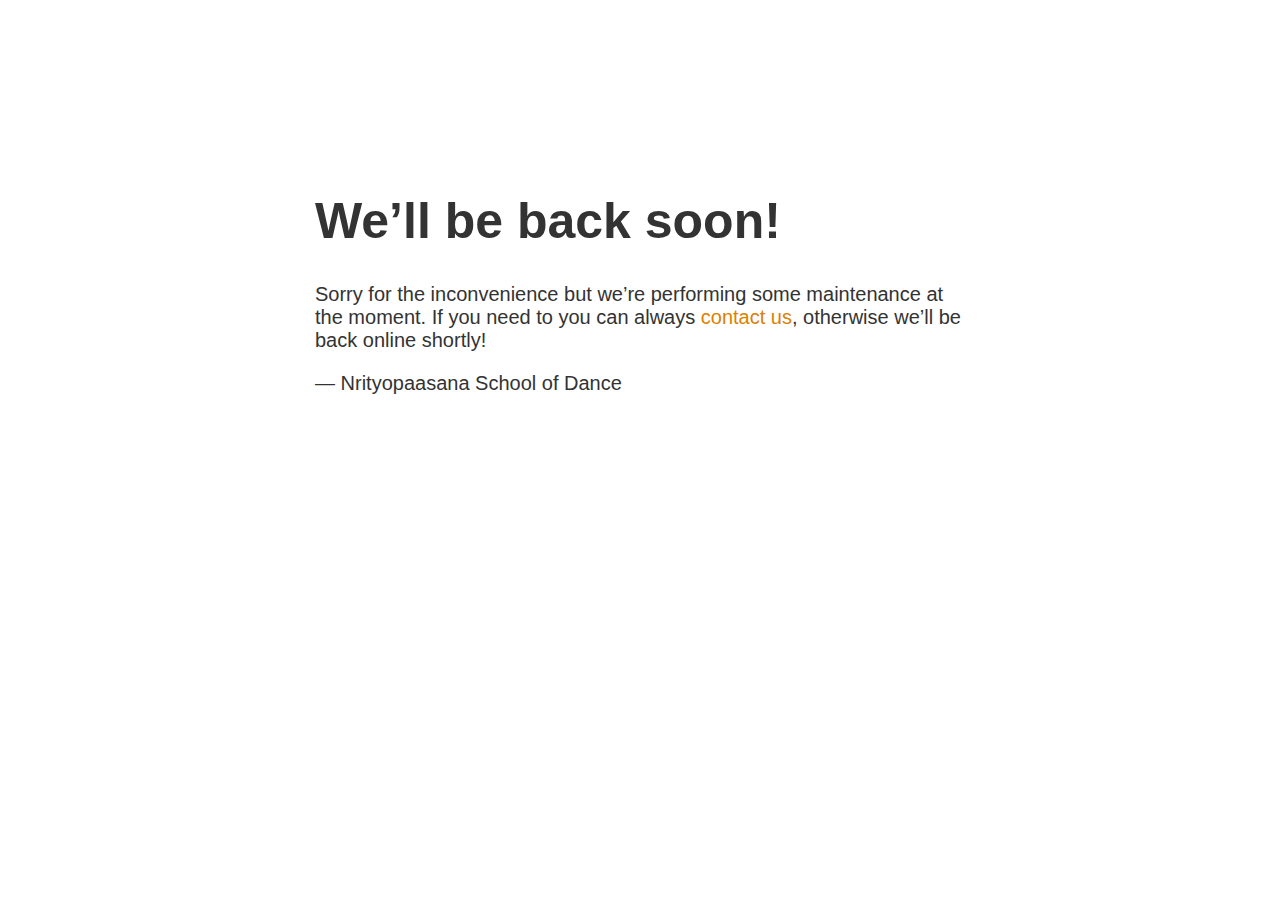
<file: maintain.html>
<!doctype html>
<title>Site Maintenance</title>
<style>
  body { text-align: center; padding: 150px; }
  h1 { font-size: 50px; }
  body { font: 20px Helvetica, sans-serif; color: #333; }
  article { display: block; text-align: left; width: 650px; margin: 0 auto; }
  a { color: #dc8100; text-decoration: none; }
  a:hover { color: #333; text-decoration: none; }
</style>

<article>
    <h1>We&rsquo;ll be back soon!</h1>
    <div>
        <p>Sorry for the inconvenience but we&rsquo;re performing some maintenance at the moment. If you need to you can always <a href="mailto:nrityopaasana@gmail.com">contact us</a>, otherwise we&rsquo;ll be back online shortly!</p>
        <p>&mdash; Nrityopaasana School of Dance</p>
    </div>
</article>
</file>
<file: assets/css/ie8.css>
/*
	Prologue by HTML5 UP
	html5up.net | @n33co
	Free for personal and commercial use under the CCA 3.0 license (html5up.net/license)
*/

/* Section/Article */

	section > .last-child, section.last-child, article > .last-child, article.last-child {
		margin-bottom: 0;
	}

/* Form */

	form input[type="text"],
	form input[type="email"],
	form input[type="password"],
	form select,
	form textarea {
		-ms-behavior: url("assets/js/ie/PIE.htc");
	}

/* Button */

	input[type="button"],
	input[type="submit"],
	input[type="reset"],
	button,
	.button {
		-ms-behavior: url("assets/js/ie/PIE.htc");
	}

/* Header */

	#nav ul li a {
		color: #888;
	}

		#nav ul li a.active {
			background: #1C2022;
		}

	#headerToggle .toggle {
		background-color: #888;
	}

/* Main */

	#main > section.cover {
		background-position: auto;
		-ms-behavior: url("assets/js/ie/backgroundsize.min.htc");
	}
</file>
<file: assets/css/ie9.css>
/*
	Prologue by HTML5 UP
	html5up.net | @n33co
	Free for personal and commercial use under the CCA 3.0 license (html5up.net/license)
*/

/* Button */

	input[type="button"],
	input[type="submit"],
	input[type="reset"],
	button,
	.button {
		background-image: url("images/ie/grad0-15.svg");
	}
</file>
<file: assets/css/main.css>
/* Fonts */

@import url("font-awesome.min.css");
@import url("https://fonts.googleapis.com/css?family=Source+Sans+Pro:300,300italic,400,600");
@import url("https://fonts.googleapis.com/css?family=Tangerine:300,300italic,400,600");

@font-face {
    font-family: 'Samarkan Normal';
    font-style: normal;
    font-weight: normal;
    src: local('Samarkan Normal'), url('../fonts/SAMARN__.woff') format('woff');
}
@font-face {
    font-family: 'Samarkan Oblique';
    font-style: normal;
    font-weight: normal;
    src: local('Samarkan Oblique'), url('../fonts/SAMARO__.woff') format('woff');
}

/*
    Prologue by HTML5 UP
    html5up.net | @n33co
    Free for personal and commercial use under the CCA 3.0 license (html5up.net/license)
*/

/* Reset */

    html, body, div, span, applet, object, iframe, h1, h2, h3, h4, h5, h6, p, blockquote, pre, a, abbr, acronym, address, big, cite, code, del, dfn, em, img, ins, kbd, q, s, samp, small, strike, strong, sub, sup, tt, var, b, u, i, center, dl, dt, dd, ol, ul, li, fieldset, form, label, legend, table, caption, tbody, tfoot, thead, tr, th, td, article, aside, canvas, details, embed, figure, figcaption, footer, header, hgroup, menu, nav, output, ruby, section, summary, time, mark, audio, video {
        margin: 0;
        padding: 0;
        border: 0;
        font-size: 100%;
        font: inherit;
        vertical-align: baseline;
    }

    article, aside, details, figcaption, figure, footer, header, hgroup, menu, nav, section {
        display: block;
    }

    body {
        line-height: 1;
    }

    ol, ul {
        list-style: none;
    }

    blockquote, q {
        quotes: none;
    }

    blockquote:before, blockquote:after, q:before, q:after {
        content: '';
        content: none;
    }

    table {
        border-collapse: collapse;
        border-spacing: 0;
    }

    body {
        -webkit-text-size-adjust: none;
    }

/* Box Model */

    *, *:before, *:after {
        -moz-box-sizing: border-box;
        -webkit-box-sizing: border-box;
        box-sizing: border-box;
    }

/* Containers */

    .container {
        margin-left: auto;
        margin-right: auto;
    }

    .container.\31 25\25 {
        width: 100%;
        max-width: 1750px;
        min-width: 1400px;
    }

    .container.\37 5\25 {
        width: 1050px;
    }

    .container.\35 0\25 {
        width: 700px;
    }

    .container.\32 5\25 {
        width: 350px;
    }

    .container {
        width: 1400px;
    }

    @media screen and (min-width: 961px) and (max-width: 1880px) {

        .container.\31 25\25 {
            width: 100%;
            max-width: 1500px;
            min-width: 1200px;
        }

        .container.\37 5\25 {
            width: 900px;
        }

        .container.\35 0\25 {
            width: 600px;
        }

        .container.\32 5\25 {
            width: 300px;
        }

        .container {
            width: 1200px;
        }

    }

    @media screen and (min-width: 961px) and (max-width: 1620px) {

        .container.\31 25\25 {
            width: 100%;
            max-width: 1200px;
            min-width: 960px;
        }

        .container.\37 5\25 {
            width: 720px;
        }

        .container.\35 0\25 {
            width: 480px;
        }

        .container.\32 5\25 {
            width: 240px;
        }

        .container {
            width: 960px;
        }

    }

    @media screen and (min-width: 961px) and (max-width: 1320px) {

        .container.\31 25\25 {
            width: 100%;
            max-width: 125%;
            min-width: 100%;
        }

        .container.\37 5\25 {
            width: 75%;
        }

        .container.\35 0\25 {
            width: 50%;
        }

        .container.\32 5\25 {
            width: 25%;
        }

        .container {
            width: 100%;
        }

    }

    @media screen and (max-width: 960px) {

        .container.\31 25\25 {
            width: 100%;
            max-width: 125%;
            min-width: 100%;
        }

        .container.\37 5\25 {
            width: 75%;
        }

        .container.\35 0\25 {
            width: 50%;
        }

        .container.\32 5\25 {
            width: 25%;
        }

        .container {
            width: 100%;
        }

    }

    @media screen and (max-width: 736px) {

        .container.\31 25\25 {
            width: 100%;
            max-width: 125%;
            min-width: 100%;
        }

        .container.\37 5\25 {
            width: 75%;
        }

        .container.\35 0\25 {
            width: 50%;
        }

        .container.\32 5\25 {
            width: 25%;
        }

        .container {
            width: 100% !important;
        }

    }

/* Grid */

    .row {
        border-bottom: solid 1px transparent;
        -moz-box-sizing: border-box;
        -webkit-box-sizing: border-box;
        box-sizing: border-box;
    }

    .row > * {
        float: left;
        -moz-box-sizing: border-box;
        -webkit-box-sizing: border-box;
        box-sizing: border-box;
    }

    .row:after, .row:before {
        content: '';
        display: block;
        clear: both;
        height: 0;
    }

    .row.uniform > * > :first-child {
        margin-top: 0;
    }

    .row.uniform > * > :last-child {
        margin-bottom: 0;
    }

    .row.\30 \25 > * {
        padding: 0px 0 0 0px;
    }

    .row.\30 \25 {
        margin: 0px 0 -1px 0px;
    }

    .row.uniform.\30 \25 > * {
        padding: 0px 0 0 0px;
    }

    .row.uniform.\30 \25 {
        margin: 0px 0 -1px 0px;
    }

    .row > * {
        padding: 40px 0 0 40px;
    }

    .row {
        margin: -40px 0 -1px -40px;
    }

    .row.uniform > * {
        padding: 40px 0 0 40px;
    }

    .row.uniform {
        margin: -40px 0 -1px -40px;
    }

    .row.\32 00\25 > * {
        padding: 80px 0 0 80px;
    }

    .row.\32 00\25 {
        margin: -80px 0 -1px -80px;
    }

    .row.uniform.\32 00\25 > * {
        padding: 80px 0 0 80px;
    }

    .row.uniform.\32 00\25 {
        margin: -80px 0 -1px -80px;
    }

    .row.\31 50\25 > * {
        padding: 60px 0 0 60px;
    }

    .row.\31 50\25 {
        margin: -60px 0 -1px -60px;
    }

    .row.uniform.\31 50\25 > * {
        padding: 60px 0 0 60px;
    }

    .row.uniform.\31 50\25 {
        margin: -60px 0 -1px -60px;
    }

    .row.\35 0\25 > * {
        padding: 20px 0 0 20px;
    }

    .row.\35 0\25 {
        margin: -20px 0 -1px -20px;
    }

    .row.uniform.\35 0\25 > * {
        padding: 20px 0 0 20px;
    }

    .row.uniform.\35 0\25 {
        margin: -20px 0 -1px -20px;
    }

    .row.\32 5\25 > * {
        padding: 10px 0 0 10px;
    }

    .row.\32 5\25 {
        margin: -10px 0 -1px -10px;
    }

    .row.uniform.\32 5\25 > * {
        padding: 10px 0 0 10px;
    }

    .row.uniform.\32 5\25 {
        margin: -10px 0 -1px -10px;
    }

    .\31 2u, .\31 2u\24 {
        width: 100%;
        clear: none;
        margin-left: 0;
    }

    .\31 1u, .\31 1u\24 {
        width: 91.6666666667%;
        clear: none;
        margin-left: 0;
    }

    .\31 0u, .\31 0u\24 {
        width: 83.3333333333%;
        clear: none;
        margin-left: 0;
    }

    .\39 u, .\39 u\24 {
        width: 75%;
        clear: none;
        margin-left: 0;
    }

    .\38 u, .\38 u\24 {
        width: 66.6666666667%;
        clear: none;
        margin-left: 0;
    }

    .\37 u, .\37 u\24 {
        width: 58.3333333333%;
        clear: none;
        margin-left: 0;
    }

    .\36 u, .\36 u\24 {
        width: 50%;
        clear: none;
        margin-left: 0;
    }

    .\35 u, .\35 u\24 {
        width: 41.6666666667%;
        clear: none;
        margin-left: 0;
    }

    .\34 u, .\34 u\24 {
        width: 33.3333333333%;
        clear: none;
        margin-left: 0;
    }

    .\33 u, .\33 u\24 {
        width: 25%;
        clear: none;
        margin-left: 0;
    }

    .\32 u, .\32 u\24 {
        width: 16.6666666667%;
        clear: none;
        margin-left: 0;
    }

    .\31 u, .\31 u\24 {
        width: 8.3333333333%;
        clear: none;
        margin-left: 0;
    }

    .\31 2u\24 + *,
    .\31 1u\24 + *,
    .\31 0u\24 + *,
    .\39 u\24 + *,
    .\38 u\24 + *,
    .\37 u\24 + *,
    .\36 u\24 + *,
    .\35 u\24 + *,
    .\34 u\24 + *,
    .\33 u\24 + *,
    .\32 u\24 + *,
    .\31 u\24 + * {
        clear: left;
    }

    .\-11u {
        margin-left: 91.66667%;
    }

    .\-10u {
        margin-left: 83.33333%;
    }

    .\-9u {
        margin-left: 75%;
    }

    .\-8u {
        margin-left: 66.66667%;
    }

    .\-7u {
        margin-left: 58.33333%;
    }

    .\-6u {
        margin-left: 50%;
    }

    .\-5u {
        margin-left: 41.66667%;
    }

    .\-4u {
        margin-left: 33.33333%;
    }

    .\-3u {
        margin-left: 25%;
    }

    .\-2u {
        margin-left: 16.66667%;
    }

    .\-1u {
        margin-left: 8.33333%;
    }

    @media screen and (min-width: 961px) and (max-width: 1880px) {

        .row > * {
            padding: 40px 0 0 40px;
        }

        .row {
            margin: -40px 0 -1px -40px;
        }

        .row.uniform > * {
            padding: 40px 0 0 40px;
        }

        .row.uniform {
            margin: -40px 0 -1px -40px;
        }

        .row.\32 00\25 > * {
            padding: 80px 0 0 80px;
        }

        .row.\32 00\25 {
            margin: -80px 0 -1px -80px;
        }

        .row.uniform.\32 00\25 > * {
            padding: 80px 0 0 80px;
        }

        .row.uniform.\32 00\25 {
            margin: -80px 0 -1px -80px;
        }

        .row.\31 50\25 > * {
            padding: 60px 0 0 60px;
        }

        .row.\31 50\25 {
            margin: -60px 0 -1px -60px;
        }

        .row.uniform.\31 50\25 > * {
            padding: 60px 0 0 60px;
        }

        .row.uniform.\31 50\25 {
            margin: -60px 0 -1px -60px;
        }

        .row.\35 0\25 > * {
            padding: 20px 0 0 20px;
        }

        .row.\35 0\25 {
            margin: -20px 0 -1px -20px;
        }

        .row.uniform.\35 0\25 > * {
            padding: 20px 0 0 20px;
        }

        .row.uniform.\35 0\25 {
            margin: -20px 0 -1px -20px;
        }

        .row.\32 5\25 > * {
            padding: 10px 0 0 10px;
        }

        .row.\32 5\25 {
            margin: -10px 0 -1px -10px;
        }

        .row.uniform.\32 5\25 > * {
            padding: 10px 0 0 10px;
        }

        .row.uniform.\32 5\25 {
            margin: -10px 0 -1px -10px;
        }

        .\31 2u\28wide\29, .\31 2u\24\28wide\29 {
            width: 100%;
            clear: none;
            margin-left: 0;
        }

        .\31 1u\28wide\29, .\31 1u\24\28wide\29 {
            width: 91.6666666667%;
            clear: none;
            margin-left: 0;
        }

        .\31 0u\28wide\29, .\31 0u\24\28wide\29 {
            width: 83.3333333333%;
            clear: none;
            margin-left: 0;
        }

        .\39 u\28wide\29, .\39 u\24\28wide\29 {
            width: 75%;
            clear: none;
            margin-left: 0;
        }

        .\38 u\28wide\29, .\38 u\24\28wide\29 {
            width: 66.6666666667%;
            clear: none;
            margin-left: 0;
        }

        .\37 u\28wide\29, .\37 u\24\28wide\29 {
            width: 58.3333333333%;
            clear: none;
            margin-left: 0;
        }

        .\36 u\28wide\29, .\36 u\24\28wide\29 {
            width: 50%;
            clear: none;
            margin-left: 0;
        }

        .\35 u\28wide\29, .\35 u\24\28wide\29 {
            width: 41.6666666667%;
            clear: none;
            margin-left: 0;
        }

        .\34 u\28wide\29, .\34 u\24\28wide\29 {
            width: 33.3333333333%;
            clear: none;
            margin-left: 0;
        }

        .\33 u\28wide\29, .\33 u\24\28wide\29 {
            width: 25%;
            clear: none;
            margin-left: 0;
        }

        .\32 u\28wide\29, .\32 u\24\28wide\29 {
            width: 16.6666666667%;
            clear: none;
            margin-left: 0;
        }

        .\31 u\28wide\29, .\31 u\24\28wide\29 {
            width: 8.3333333333%;
            clear: none;
            margin-left: 0;
        }

        .\31 2u\24\28wide\29 + *,
        .\31 1u\24\28wide\29 + *,
        .\31 0u\24\28wide\29 + *,
        .\39 u\24\28wide\29 + *,
        .\38 u\24\28wide\29 + *,
        .\37 u\24\28wide\29 + *,
        .\36 u\24\28wide\29 + *,
        .\35 u\24\28wide\29 + *,
        .\34 u\24\28wide\29 + *,
        .\33 u\24\28wide\29 + *,
        .\32 u\24\28wide\29 + *,
        .\31 u\24\28wide\29 + * {
            clear: left;
        }

        .\-11u\28wide\29 {
            margin-left: 91.66667%;
        }

        .\-10u\28wide\29 {
            margin-left: 83.33333%;
        }

        .\-9u\28wide\29 {
            margin-left: 75%;
        }

        .\-8u\28wide\29 {
            margin-left: 66.66667%;
        }

        .\-7u\28wide\29 {
            margin-left: 58.33333%;
        }

        .\-6u\28wide\29 {
            margin-left: 50%;
        }

        .\-5u\28wide\29 {
            margin-left: 41.66667%;
        }

        .\-4u\28wide\29 {
            margin-left: 33.33333%;
        }

        .\-3u\28wide\29 {
            margin-left: 25%;
        }

        .\-2u\28wide\29 {
            margin-left: 16.66667%;
        }

        .\-1u\28wide\29 {
            margin-left: 8.33333%;
        }

    }

    @media screen and (min-width: 961px) and (max-width: 1620px) {

        .row > * {
            padding: 40px 0 0 40px;
        }

        .row {
            margin: -40px 0 -1px -40px;
        }

        .row.uniform > * {
            padding: 40px 0 0 40px;
        }

        .row.uniform {
            margin: -40px 0 -1px -40px;
        }

        .row.\32 00\25 > * {
            padding: 80px 0 0 80px;
        }

        .row.\32 00\25 {
            margin: -80px 0 -1px -80px;
        }

        .row.uniform.\32 00\25 > * {
            padding: 80px 0 0 80px;
        }

        .row.uniform.\32 00\25 {
            margin: -80px 0 -1px -80px;
        }

        .row.\31 50\25 > * {
            padding: 60px 0 0 60px;
        }

        .row.\31 50\25 {
            margin: -60px 0 -1px -60px;
        }

        .row.uniform.\31 50\25 > * {
            padding: 60px 0 0 60px;
        }

        .row.uniform.\31 50\25 {
            margin: -60px 0 -1px -60px;
        }

        .row.\35 0\25 > * {
            padding: 20px 0 0 20px;
        }

        .row.\35 0\25 {
            margin: -20px 0 -1px -20px;
        }

        .row.uniform.\35 0\25 > * {
            padding: 20px 0 0 20px;
        }

        .row.uniform.\35 0\25 {
            margin: -20px 0 -1px -20px;
        }

        .row.\32 5\25 > * {
            padding: 10px 0 0 10px;
        }

        .row.\32 5\25 {
            margin: -10px 0 -1px -10px;
        }

        .row.uniform.\32 5\25 > * {
            padding: 10px 0 0 10px;
        }

        .row.uniform.\32 5\25 {
            margin: -10px 0 -1px -10px;
        }

        .\31 2u\28normal\29, .\31 2u\24\28normal\29 {
            width: 100%;
            clear: none;
            margin-left: 0;
        }

        .\31 1u\28normal\29, .\31 1u\24\28normal\29 {
            width: 91.6666666667%;
            clear: none;
            margin-left: 0;
        }

        .\31 0u\28normal\29, .\31 0u\24\28normal\29 {
            width: 83.3333333333%;
            clear: none;
            margin-left: 0;
        }

        .\39 u\28normal\29, .\39 u\24\28normal\29 {
            width: 75%;
            clear: none;
            margin-left: 0;
        }

        .\38 u\28normal\29, .\38 u\24\28normal\29 {
            width: 66.6666666667%;
            clear: none;
            margin-left: 0;
        }

        .\37 u\28normal\29, .\37 u\24\28normal\29 {
            width: 58.3333333333%;
            clear: none;
            margin-left: 0;
        }

        .\36 u\28normal\29, .\36 u\24\28normal\29 {
            width: 50%;
            clear: none;
            margin-left: 0;
        }

        .\35 u\28normal\29, .\35 u\24\28normal\29 {
            width: 41.6666666667%;
            clear: none;
            margin-left: 0;
        }

        .\34 u\28normal\29, .\34 u\24\28normal\29 {
            width: 33.3333333333%;
            clear: none;
            margin-left: 0;
        }

        .\33 u\28normal\29, .\33 u\24\28normal\29 {
            width: 25%;
            clear: none;
            margin-left: 0;
        }

        .\32 u\28normal\29, .\32 u\24\28normal\29 {
            width: 16.6666666667%;
            clear: none;
            margin-left: 0;
        }

        .\31 u\28normal\29, .\31 u\24\28normal\29 {
            width: 8.3333333333%;
            clear: none;
            margin-left: 0;
        }

        .\31 2u\24\28normal\29 + *,
        .\31 1u\24\28normal\29 + *,
        .\31 0u\24\28normal\29 + *,
        .\39 u\24\28normal\29 + *,
        .\38 u\24\28normal\29 + *,
        .\37 u\24\28normal\29 + *,
        .\36 u\24\28normal\29 + *,
        .\35 u\24\28normal\29 + *,
        .\34 u\24\28normal\29 + *,
        .\33 u\24\28normal\29 + *,
        .\32 u\24\28normal\29 + *,
        .\31 u\24\28normal\29 + * {
            clear: left;
        }

        .\-11u\28normal\29 {
            margin-left: 91.66667%;
        }

        .\-10u\28normal\29 {
            margin-left: 83.33333%;
        }

        .\-9u\28normal\29 {
            margin-left: 75%;
        }

        .\-8u\28normal\29 {
            margin-left: 66.66667%;
        }

        .\-7u\28normal\29 {
            margin-left: 58.33333%;
        }

        .\-6u\28normal\29 {
            margin-left: 50%;
        }

        .\-5u\28normal\29 {
            margin-left: 41.66667%;
        }

        .\-4u\28normal\29 {
            margin-left: 33.33333%;
        }

        .\-3u\28normal\29 {
            margin-left: 25%;
        }

        .\-2u\28normal\29 {
            margin-left: 16.66667%;
        }

        .\-1u\28normal\29 {
            margin-left: 8.33333%;
        }

    }

    @media screen and (min-width: 961px) and (max-width: 1320px) {

        .row > * {
            padding: 20px 0 0 20px;
        }

        .row {
            margin: -20px 0 -1px -20px;
        }

        .row.uniform > * {
            padding: 20px 0 0 20px;
        }

        .row.uniform {
            margin: -20px 0 -1px -20px;
        }

        .row.\32 00\25 > * {
            padding: 40px 0 0 40px;
        }

        .row.\32 00\25 {
            margin: -40px 0 -1px -40px;
        }

        .row.uniform.\32 00\25 > * {
            padding: 40px 0 0 40px;
        }

        .row.uniform.\32 00\25 {
            margin: -40px 0 -1px -40px;
        }

        .row.\31 50\25 > * {
            padding: 30px 0 0 30px;
        }

        .row.\31 50\25 {
            margin: -30px 0 -1px -30px;
        }

        .row.uniform.\31 50\25 > * {
            padding: 30px 0 0 30px;
        }

        .row.uniform.\31 50\25 {
            margin: -30px 0 -1px -30px;
        }

        .row.\35 0\25 > * {
            padding: 10px 0 0 10px;
        }

        .row.\35 0\25 {
            margin: -10px 0 -1px -10px;
        }

        .row.uniform.\35 0\25 > * {
            padding: 10px 0 0 10px;
        }

        .row.uniform.\35 0\25 {
            margin: -10px 0 -1px -10px;
        }

        .row.\32 5\25 > * {
            padding: 5px 0 0 5px;
        }

        .row.\32 5\25 {
            margin: -5px 0 -1px -5px;
        }

        .row.uniform.\32 5\25 > * {
            padding: 5px 0 0 5px;
        }

        .row.uniform.\32 5\25 {
            margin: -5px 0 -1px -5px;
        }

        .\31 2u\28narrow\29, .\31 2u\24\28narrow\29 {
            width: 100%;
            clear: none;
            margin-left: 0;
        }

        .\31 1u\28narrow\29, .\31 1u\24\28narrow\29 {
            width: 91.6666666667%;
            clear: none;
            margin-left: 0;
        }

        .\31 0u\28narrow\29, .\31 0u\24\28narrow\29 {
            width: 83.3333333333%;
            clear: none;
            margin-left: 0;
        }

        .\39 u\28narrow\29, .\39 u\24\28narrow\29 {
            width: 75%;
            clear: none;
            margin-left: 0;
        }

        .\38 u\28narrow\29, .\38 u\24\28narrow\29 {
            width: 66.6666666667%;
            clear: none;
            margin-left: 0;
        }

        .\37 u\28narrow\29, .\37 u\24\28narrow\29 {
            width: 58.3333333333%;
            clear: none;
            margin-left: 0;
        }

        .\36 u\28narrow\29, .\36 u\24\28narrow\29 {
            width: 50%;
            clear: none;
            margin-left: 0;
        }

        .\35 u\28narrow\29, .\35 u\24\28narrow\29 {
            width: 41.6666666667%;
            clear: none;
            margin-left: 0;
        }

        .\34 u\28narrow\29, .\34 u\24\28narrow\29 {
            width: 33.3333333333%;
            clear: none;
            margin-left: 0;
        }

        .\33 u\28narrow\29, .\33 u\24\28narrow\29 {
            width: 25%;
            clear: none;
            margin-left: 0;
        }

        .\32 u\28narrow\29, .\32 u\24\28narrow\29 {
            width: 16.6666666667%;
            clear: none;
            margin-left: 0;
        }

        .\31 u\28narrow\29, .\31 u\24\28narrow\29 {
            width: 8.3333333333%;
            clear: none;
            margin-left: 0;
        }

        .\31 2u\24\28narrow\29 + *,
        .\31 1u\24\28narrow\29 + *,
        .\31 0u\24\28narrow\29 + *,
        .\39 u\24\28narrow\29 + *,
        .\38 u\24\28narrow\29 + *,
        .\37 u\24\28narrow\29 + *,
        .\36 u\24\28narrow\29 + *,
        .\35 u\24\28narrow\29 + *,
        .\34 u\24\28narrow\29 + *,
        .\33 u\24\28narrow\29 + *,
        .\32 u\24\28narrow\29 + *,
        .\31 u\24\28narrow\29 + * {
            clear: left;
        }

        .\-11u\28narrow\29 {
            margin-left: 91.66667%;
        }

        .\-10u\28narrow\29 {
            margin-left: 83.33333%;
        }

        .\-9u\28narrow\29 {
            margin-left: 75%;
        }

        .\-8u\28narrow\29 {
            margin-left: 66.66667%;
        }

        .\-7u\28narrow\29 {
            margin-left: 58.33333%;
        }

        .\-6u\28narrow\29 {
            margin-left: 50%;
        }

        .\-5u\28narrow\29 {
            margin-left: 41.66667%;
        }

        .\-4u\28narrow\29 {
            margin-left: 33.33333%;
        }

        .\-3u\28narrow\29 {
            margin-left: 25%;
        }

        .\-2u\28narrow\29 {
            margin-left: 16.66667%;
        }

        .\-1u\28narrow\29 {
            margin-left: 8.33333%;
        }

    }

    @media screen and (max-width: 960px) {

        .row > * {
            padding: 20px 0 0 20px;
        }

        .row {
            margin: -20px 0 -1px -20px;
        }

        .row.uniform > * {
            padding: 20px 0 0 20px;
        }

        .row.uniform {
            margin: -20px 0 -1px -20px;
        }

        .row.\32 00\25 > * {
            padding: 40px 0 0 40px;
        }

        .row.\32 00\25 {
            margin: -40px 0 -1px -40px;
        }

        .row.uniform.\32 00\25 > * {
            padding: 40px 0 0 40px;
        }

        .row.uniform.\32 00\25 {
            margin: -40px 0 -1px -40px;
        }

        .row.\31 50\25 > * {
            padding: 30px 0 0 30px;
        }

        .row.\31 50\25 {
            margin: -30px 0 -1px -30px;
        }

        .row.uniform.\31 50\25 > * {
            padding: 30px 0 0 30px;
        }

        .row.uniform.\31 50\25 {
            margin: -30px 0 -1px -30px;
        }

        .row.\35 0\25 > * {
            padding: 10px 0 0 10px;
        }

        .row.\35 0\25 {
            margin: -10px 0 -1px -10px;
        }

        .row.uniform.\35 0\25 > * {
            padding: 10px 0 0 10px;
        }

        .row.uniform.\35 0\25 {
            margin: -10px 0 -1px -10px;
        }

        .row.\32 5\25 > * {
            padding: 5px 0 0 5px;
        }

        .row.\32 5\25 {
            margin: -5px 0 -1px -5px;
        }

        .row.uniform.\32 5\25 > * {
            padding: 5px 0 0 5px;
        }

        .row.uniform.\32 5\25 {
            margin: -5px 0 -1px -5px;
        }

        .\31 2u\28narrower\29, .\31 2u\24\28narrower\29 {
            width: 100%;
            clear: none;
            margin-left: 0;
        }

        .\31 1u\28narrower\29, .\31 1u\24\28narrower\29 {
            width: 91.6666666667%;
            clear: none;
            margin-left: 0;
        }

        .\31 0u\28narrower\29, .\31 0u\24\28narrower\29 {
            width: 83.3333333333%;
            clear: none;
            margin-left: 0;
        }

        .\39 u\28narrower\29, .\39 u\24\28narrower\29 {
            width: 75%;
            clear: none;
            margin-left: 0;
        }

        .\38 u\28narrower\29, .\38 u\24\28narrower\29 {
            width: 66.6666666667%;
            clear: none;
            margin-left: 0;
        }

        .\37 u\28narrower\29, .\37 u\24\28narrower\29 {
            width: 58.3333333333%;
            clear: none;
            margin-left: 0;
        }

        .\36 u\28narrower\29, .\36 u\24\28narrower\29 {
            width: 50%;
            clear: none;
            margin-left: 0;
        }

        .\35 u\28narrower\29, .\35 u\24\28narrower\29 {
            width: 41.6666666667%;
            clear: none;
            margin-left: 0;
        }

        .\34 u\28narrower\29, .\34 u\24\28narrower\29 {
            width: 33.3333333333%;
            clear: none;
            margin-left: 0;
        }

        .\33 u\28narrower\29, .\33 u\24\28narrower\29 {
            width: 25%;
            clear: none;
            margin-left: 0;
        }

        .\32 u\28narrower\29, .\32 u\24\28narrower\29 {
            width: 16.6666666667%;
            clear: none;
            margin-left: 0;
        }

        .\31 u\28narrower\29, .\31 u\24\28narrower\29 {
            width: 8.3333333333%;
            clear: none;
            margin-left: 0;
        }

        .\31 2u\24\28narrower\29 + *,
        .\31 1u\24\28narrower\29 + *,
        .\31 0u\24\28narrower\29 + *,
        .\39 u\24\28narrower\29 + *,
        .\38 u\24\28narrower\29 + *,
        .\37 u\24\28narrower\29 + *,
        .\36 u\24\28narrower\29 + *,
        .\35 u\24\28narrower\29 + *,
        .\34 u\24\28narrower\29 + *,
        .\33 u\24\28narrower\29 + *,
        .\32 u\24\28narrower\29 + *,
        .\31 u\24\28narrower\29 + * {
            clear: left;
        }

        .\-11u\28narrower\29 {
            margin-left: 91.66667%;
        }

        .\-10u\28narrower\29 {
            margin-left: 83.33333%;
        }

        .\-9u\28narrower\29 {
            margin-left: 75%;
        }

        .\-8u\28narrower\29 {
            margin-left: 66.66667%;
        }

        .\-7u\28narrower\29 {
            margin-left: 58.33333%;
        }

        .\-6u\28narrower\29 {
            margin-left: 50%;
        }

        .\-5u\28narrower\29 {
            margin-left: 41.66667%;
        }

        .\-4u\28narrower\29 {
            margin-left: 33.33333%;
        }

        .\-3u\28narrower\29 {
            margin-left: 25%;
        }

        .\-2u\28narrower\29 {
            margin-left: 16.66667%;
        }

        .\-1u\28narrower\29 {
            margin-left: 8.33333%;
        }

    }

    @media screen and (max-width: 736px) {

        .row > * {
            padding: 20px 0 0 20px;
        }

        .row {
            margin: -20px 0 -1px -20px;
        }

        .row.uniform > * {
            padding: 20px 0 0 20px;
        }

        .row.uniform {
            margin: -20px 0 -1px -20px;
        }

        .row.\32 00\25 > * {
            padding: 40px 0 0 40px;
        }

        .row.\32 00\25 {
            margin: -40px 0 -1px -40px;
        }

        .row.uniform.\32 00\25 > * {
            padding: 40px 0 0 40px;
        }

        .row.uniform.\32 00\25 {
            margin: -40px 0 -1px -40px;
        }

        .row.\31 50\25 > * {
            padding: 30px 0 0 30px;
        }

        .row.\31 50\25 {
            margin: -30px 0 -1px -30px;
        }

        .row.uniform.\31 50\25 > * {
            padding: 30px 0 0 30px;
        }

        .row.uniform.\31 50\25 {
            margin: -30px 0 -1px -30px;
        }

        .row.\35 0\25 > * {
            padding: 10px 0 0 10px;
        }

        .row.\35 0\25 {
            margin: -10px 0 -1px -10px;
        }

        .row.uniform.\35 0\25 > * {
            padding: 10px 0 0 10px;
        }

        .row.uniform.\35 0\25 {
            margin: -10px 0 -1px -10px;
        }

        .row.\32 5\25 > * {
            padding: 5px 0 0 5px;
        }

        .row.\32 5\25 {
            margin: -5px 0 -1px -5px;
        }

        .row.uniform.\32 5\25 > * {
            padding: 5px 0 0 5px;
        }

        .row.uniform.\32 5\25 {
            margin: -5px 0 -1px -5px;
        }

        .\31 2u\28mobile\29, .\31 2u\24\28mobile\29 {
            width: 100%;
            clear: none;
            margin-left: 0;
        }

        .\31 1u\28mobile\29, .\31 1u\24\28mobile\29 {
            width: 91.6666666667%;
            clear: none;
            margin-left: 0;
        }

        .\31 0u\28mobile\29, .\31 0u\24\28mobile\29 {
            width: 83.3333333333%;
            clear: none;
            margin-left: 0;
        }

        .\39 u\28mobile\29, .\39 u\24\28mobile\29 {
            width: 75%;
            clear: none;
            margin-left: 0;
        }

        .\38 u\28mobile\29, .\38 u\24\28mobile\29 {
            width: 66.6666666667%;
            clear: none;
            margin-left: 0;
        }

        .\37 u\28mobile\29, .\37 u\24\28mobile\29 {
            width: 58.3333333333%;
            clear: none;
            margin-left: 0;
        }

        .\36 u\28mobile\29, .\36 u\24\28mobile\29 {
            width: 50%;
            clear: none;
            margin-left: 0;
        }

        .\35 u\28mobile\29, .\35 u\24\28mobile\29 {
            width: 41.6666666667%;
            clear: none;
            margin-left: 0;
        }

        .\34 u\28mobile\29, .\34 u\24\28mobile\29 {
            width: 33.3333333333%;
            clear: none;
            margin-left: 0;
        }

        .\33 u\28mobile\29, .\33 u\24\28mobile\29 {
            width: 25%;
            clear: none;
            margin-left: 0;
        }

        .\32 u\28mobile\29, .\32 u\24\28mobile\29 {
            width: 16.6666666667%;
            clear: none;
            margin-left: 0;
        }

        .\31 u\28mobile\29, .\31 u\24\28mobile\29 {
            width: 8.3333333333%;
            clear: none;
            margin-left: 0;
        }

        .\31 2u\24\28mobile\29 + *,
        .\31 1u\24\28mobile\29 + *,
        .\31 0u\24\28mobile\29 + *,
        .\39 u\24\28mobile\29 + *,
        .\38 u\24\28mobile\29 + *,
        .\37 u\24\28mobile\29 + *,
        .\36 u\24\28mobile\29 + *,
        .\35 u\24\28mobile\29 + *,
        .\34 u\24\28mobile\29 + *,
        .\33 u\24\28mobile\29 + *,
        .\32 u\24\28mobile\29 + *,
        .\31 u\24\28mobile\29 + * {
            clear: left;
        }

        .\-11u\28mobile\29 {
            margin-left: 91.66667%;
        }

        .\-10u\28mobile\29 {
            margin-left: 83.33333%;
        }

        .\-9u\28mobile\29 {
            margin-left: 75%;
        }

        .\-8u\28mobile\29 {
            margin-left: 66.66667%;
        }

        .\-7u\28mobile\29 {
            margin-left: 58.33333%;
        }

        .\-6u\28mobile\29 {
            margin-left: 50%;
        }

        .\-5u\28mobile\29 {
            margin-left: 41.66667%;
        }

        .\-4u\28mobile\29 {
            margin-left: 33.33333%;
        }

        .\-3u\28mobile\29 {
            margin-left: 25%;
        }

        .\-2u\28mobile\29 {
            margin-left: 16.66667%;
        }

        .\-1u\28mobile\29 {
            margin-left: 8.33333%;
        }

    }

/* Basic */

    body {
        background: #fff;
        /*font-family: 'Source Sans Pro', sans-serif;*/
        font-family: 'Cambria', sans-serif;
        font-size: 19pt;
        font-weight: 300;
        line-height: 1.75em;
        color: #888;
    }

        body.is-loading * {
            -moz-transition: none !important;
            -webkit-transition: none !important;
            -ms-transition: none !important;
            transition: none !important;
            -moz-animation: none !important;
            -webkit-animation: none !important;
            -ms-animation: none !important;
            animation: none !important;
        }

    input, textarea, select {
        font-family: 'Source Sans Pro', sans-serif;
        font-size: 19pt;
        font-weight: 300;
        line-height: 1.75em;
        color: #888;
    }

    h1, h2, h3, h4, h5, h6 {
        font-weight: 300;
        color: #666;
        line-height: 1.5em;
    }

    h1 a, h2 a, h3 a, h4 a, h5 a, h6 a {
        color: inherit;
        text-decoration: none;
    }

        h1 a strong, h2 a strong, h3 a strong, h4 a strong, h5 a strong, h6 a strong {
            color: #333;
        }

    h2 {
        font-family: Tangerine;
        text-decoration: underline;
        font-weight: 700;
        font-size: 2em;
        letter-spacing: -1px;
    }

        h2.alt {
            color: #888;
        }

            h2.alt strong {
                color: #666;
            }

    h3 {
        font-size: 1.5em;
    }

    header {
        margin: 0 0 1em 0;
    }

        header > p {
            margin: 1em 0 0 0;
        }

    footer {
        margin: 2em 0 0 0;
    }

    strong, b {
        font-weight: 600;
        /*color: #666;*/
        color: inherit;
    }

    em, i {
        font-style: italic;
    }

    a {
        text-decoration: none;
        color: inherit;
        border-bottom: dotted 1px rgba(128, 128, 128, 0.5);
        -moz-transition: color 0.35s ease-in-out, border-bottom-color 0.35s ease-in-out;
        -webkit-transition: color 0.35s ease-in-out, border-bottom-color 0.35s ease-in-out;
        -ms-transition: color 0.35s ease-in-out, border-bottom-color 0.35s ease-in-out;
        transition: color 0.35s ease-in-out, border-bottom-color 0.35s ease-in-out;
        outline: 0;
    }

        a:hover {
            color: #E27689;
            border-bottom-color: rgba(255, 255, 255, 0);
        }

    sub {
        position: relative;
        top: 0.5em;
        font-size: 0.8em;
    }

    sup {
        position: relative;
        top: -0.5em;
        font-size: 0.8em;
    }

    hr {
        border: 0;
        border-top: solid 1px #ddd;
    }

    blockquote {
        border-left: solid 0.5em #ddd;
        padding: 1em 0 1em 2em;
        font-style: italic;
    }

    p, ul, ol, dl, table {
        margin-bottom: 2em;
    }

    br.clear {
        clear: both;
    }

/* Sections/Article */

    section, article {
        margin-bottom: 3em;
    }

        section > :last-child,
        section > .container, section:last-child, article > :last-child,
        article > .container, article:last-child {
            margin-bottom: 0;
        }

        .row > section, .row > article {
            margin-bottom: 0;
        }

/* Image */

    .image {
        display: inline-block;
        border: 0;
    }

        .image img {
            display: block;
            width: 100%;
        }

        .image.avatar48 {
            width: 65px;
            height: 65px;
            background: #f00;
        }

            .image.avatar48 img {
                width: 65px;
                height: 65px;
            }

        .image.fit {
            display: block;
            width: 100%;
        }

        .image.featured {
            display: block;
            width: 100%;
            margin: 0 0 2em 0;
        }

        .image.left {
            float: left;
            margin: 0 2em 2em 0;
        }

        .image.centered {
            display: block;
            margin: 0 0 2em 0;
        }

            .image.centered img {
                margin: 0 auto;
                width: auto;
            }

/* List */

    ul.default {
        list-style: disc;
        padding-left: 1em;
    }

        ul.default li {
            padding-left: 0.5em;
        }

    ul.icons {
        cursor: default;
    }

        ul.icons li {
            display: inline-block;
        }

        ul.icons a {
            display: inline-block;
            width: 2em;
            height: 2em;
            line-height: 2em;
            text-align: center;
            border: 0;
        }

    ol.default {
        list-style: decimal;
        padding-left: 1.25em;
    }

        ol.default li {
            padding-left: 0.25em;
        }

/* Form */

    form label {
        display: block;
        text-align: left;
        margin-bottom: 0.5em;
    }

    form input[type="text"],
    form input[type="email"],
    form input[type="password"],
    form select,
    form textarea {
        position: relative;
        -webkit-appearance: none;
        display: block;
        border: 0;
        outline: 0;
        background: #fff;
        background: rgba(255, 255, 255, 0.75);
        width: 100%;
        border-radius: 0.35em;
        padding: 0.75em 1em 0.75em 1em;
        box-shadow: inset 0 0.1em 0.1em 0 rgba(0, 0, 0, 0.05);
        border: solid 1px rgba(0, 0, 0, 0.15);
        -moz-transition: all 0.35s ease-in-out;
        -webkit-transition: all 0.35s ease-in-out;
        -ms-transition: all 0.35s ease-in-out;
        transition: all 0.35s ease-in-out;
    }

        form input[type="text"]:focus,
        form input[type="email"]:focus,
        form input[type="password"]:focus,
        form select:focus,
        form textarea:focus {
            box-shadow: 0 0 2px 1px #8ebebc;
            background: #fff;
        }

    form input[type="text"],
    form input[type="email"],
    form input[type="password"],
    form select {
        line-height: 1.25em;
    }

    form textarea {
        min-height: 14em;
    }

    form .formerize-placeholder {
        color: #555 !important;
    }

    form ::-webkit-input-placeholder {
        color: #555 !important;
    }

    form :-moz-placeholder {
        color: #555 !important;
    }

    form ::-moz-placeholder {
        color: #555 !important;
    }

    form :-ms-input-placeholder {
        color: #555 !important;
    }

    form ::-moz-focus-inner {
        border: 0;
    }

/* Table */

    table {
        width: 100%;
    }

        table.default {
            width: 100%;
            text-align: left;
        }

            table.default tbody tr:nth-child(2n+2) {
                background: #f4f4f4;
            }

            table.default td {
                padding: 0.5em 1em 0.5em 1em;
            }

            table.default th {
                text-align: left;
                padding: 0.5em 1em 0.5em 1em;
                color: #fff;
                background: #222729 url("images/overlay.png");
            }

            table.default thead {
                background: #444;
                color: #fff;
            }

            table.default tfoot {
                background: #eee;
            }

/* Button */

    input[type="button"],
    input[type="submit"],
    input[type="reset"],
    button,
    .button {
        position: relative;
        display: inline-block;
        border-radius: 0.35em;
        color: #fff !important;
        text-decoration: none;
        padding: 0.75em 2.5em 0.75em 2.5em;
        background-color: #8ebebc;
        border: 0;
        cursor: pointer;
        background-image: -moz-linear-gradient(top, rgba(0, 0, 0, 0), rgba(0, 0, 0, 0.15)), url("images/overlay.png");
        background-image: -webkit-linear-gradient(top, rgba(0, 0, 0, 0), rgba(0, 0, 0, 0.15)), url("images/overlay.png");
        background-image: -ms-linear-gradient(top, rgba(0, 0, 0, 0), rgba(0, 0, 0, 0.15)), url("images/overlay.png");
        background-image: linear-gradient(top, rgba(0, 0, 0, 0), rgba(0, 0, 0, 0.15)), url("images/overlay.png");
        -moz-transition: background-color 0.35s ease-in-out;
        -webkit-transition: background-color 0.35s ease-in-out;
        -ms-transition: background-color 0.35s ease-in-out;
        transition: background-color 0.35s ease-in-out;
    }

        input[type="button"]:hover,
        input[type="submit"]:hover,
        input[type="reset"]:hover,
        button:hover,
        .button:hover {
            background-color: #9ececc;
        }

        input[type="button"]:active,
        input[type="submit"]:active,
        input[type="reset"]:active,
        button:active,
        .button:active {
            background-color: #7eaeac;
        }

/* Item */

    .item {
        box-shadow: 0 0.05em 0.15em 0 rgba(0, 0, 0, 0.05);
        margin-bottom: 40px;
    }

        .item header {
            background: #fff;
            margin: 0;
            padding: 1em 0 1em 0;
            font-size: 0.8em;
        }

            .item header h3 {
                font-size: 1em;
            }

/* Icons */

    .icon {
        text-decoration: none;
    }

        .icon:before {
            display: inline-block;
            font-family: FontAwesome;
            font-size: 1.25em;
            text-decoration: none;
            font-style: normal;
            font-weight: normal;
            line-height: 1;
            -webkit-font-smoothing: antialiased;
            -moz-osx-font-smoothing: grayscale;
        }

        .icon > .label {
            display: none;
        }

/* Header */

    #header {
        position: fixed;
        top: 0;
        left: 0;
        width: 375px;
        height: 100%;
        color: #fff;
        background: #222629 url("images/overlay.png");
        box-shadow: inset -0.25em 0 0.25em 0 rgba(0, 0, 0, 0.1);
        text-align: right;
        background: -webkit-linear-gradient(#FF5930, #406916);
        background: -o-linear-gradient(#FF5930, #406916);
        background: -moz-linear-gradient(#FF5930, #406916);
        background: linear-gradient(#FF5930, #406916);
    }

        #header .top {
            position: absolute;
            left: 0;
            top: 0;
            width: 100%;
        }

        #header .bottom {
            position: absolute;
            left: 0;
            bottom: 0;
            width: 100%;
        }

        #header .icons {
            font-size: 0.8em;
            margin: 0 0 1em 0;
            text-align: center;
        }

            #header .icons a {
                color: #41484c;
                -moz-transition: color 0.35s ease-in-out;
                -webkit-transition: color 0.35s ease-in-out;
                -ms-transition: color 0.35s ease-in-out;
                transition: color 0.35s ease-in-out;
            }

                #header .icons a:hover {
                    color: #fff;
                }

    #logo {
        position: relative;
        margin: 0.75em 1.5em 1.5em 1.5em;
        min-height: 48px;
        cursor: default;
    }

        #logo h1 {
            position: relative;
            font-family: 'Samarkan Normal';
            color: #fff;
            font-weight: 600;
            font-size: 1em;
            line-height: 1em;
        }

        #logo p {
            position: relative;
            display: block;
            font-size: 0.6em;
            font-weight: 700;
            color: Gold;
            line-height: 1.25em;
            margin: 0.5em 0 0 0;
        }

        #logo .image {
            /*position: absolute;*/
            left: 0;
            top: 0;
        }

    #nav ul li a {
        display: block;
        padding: 0.5em 1.5em 0.5em 1.5em;
        color: rgba(255, 255, 255, 0.5);
        text-decoration: none;
        outline: 0;
        border: 0;
        -moz-transition: none;
        -webkit-transition: none;
        -ms-transition: none;
        transition: none;
    }

        #nav ul li a span {
            position: relative;
            display: block;
            font-size: 0.8em;
        }

            #nav ul li a span:before {
                position: absolute;
                left: 0;
                color: #41484c;
                text-align: center;
                width: 1.25em;
                line-height: 1.75em;
            }

        #nav ul li a.active {
            background: rgba(0, 0, 0, 0.15);
            box-shadow: inset 0 0 0.25em 0 rgba(0, 0, 0, 0.125);
            color: #fff;
        }

            #nav ul li a.active span:before {
                color: #e27689;
            }

/* Footer */

    #footer {
        margin-left: 375px;
        text-align: center;
        background-color: #dce3e2;
        padding: 3em 0 4em 0;
        box-shadow: inset 0 1px 0 0 rgba(0, 0, 0, 0.05), inset 0 0.1em 0.1em 0 rgba(0, 0, 0, 0.025);
        font-size: 0.8em;
    }

        #footer .copyright {
            cursor: default;
            margin: 0;
        }

            #footer .copyright li {
                display: inline-block;
                line-height: 1em;
                border-left: solid 1px rgba(128, 128, 128, 0.35);
                padding: 0 0 0 0.5em;
                margin: 0 0 0 0.5em;
            }

                #footer .copyright li:first-child {
                    border-left: 0;
                    padding-left: 0;
                    margin-left: 0;
                }

/* Main */

    #main {
        margin-left: 375px;
    }

        #main > section {
            margin: 0;
            overflow: hidden;
            padding: 4em 0;
            box-shadow: inset 0 1px 0 0 rgba(0, 0, 0, 0.05), inset 0 0.1em 0.1em 0 rgba(0, 0, 0, 0.025);
            text-align: center;
            background-image: url("images/overlay.png");
            color: rgba(0, 0, 5, 0.78);
        }

            #main > section.dark {
                color: #ddd;
                color: rgba(255, 255, 255, 0.9);
            }

                #main > section.dark h2, #main > section.dark h3, #main > section.dark h4, #main > section.dark h5, #main > section.dark h6 {
                    color: inherit;
                }

                #main > section.dark strong {
                    color: #fff;
                    border-color: inherit;
                }

                #main > section.dark a {
                    color: #fff;
                    border-color: inherit;
                }

                    #main > section.dark a:hover {
                        border-bottom-color: rgba(255, 255, 255, 0);
                    }

            #main > section.one {
                padding: 6em 0;
                background-image: url("../../images/banner.jpg");
				min-height: 100vh;
                height: 100vh;
            }

            #main > section.one {
                background-color: #81918E;
            }

            #main > section.cover {
                background-size: cover;
                background-position: top center;
                /*background-attachment:fixed;*/
                background-repeat: no-repeat;
                /*height: 100%;*/
            }

            section.one #shloka {
                position: absolute;
                bottom: 0.5em;
            }

                section.one #shloka-sanskrit {
                    font-family: 'Samarkan Normal';
                    font-size: 1.2em;
                    font-weight: 700;
                    margin-bottom: 0.5em;
                }
                section.one #shloka-meaning {
                    font-size: 0.75em;
                    font-style: italic;
                    line-height: 1.5em;
                }

            #main > section.two {
                background-color: #F9E9C6;
            }

            #main > section.three {
                background-color: #ecf1f1;
            }

            #main > section.four, #main > section.six {
                background-color: #e8edec;
            }

            #main > section.two p, section.three p, section.four article *, section.six p {
                font-family: 'Cambria';
                font-size: 1em;
                line-height: 1.4em;
                text-align: left;
            }

/* Poptrox */

    .poptrox-popup {
        -moz-box-sizing: content-box;
        -webkit-box-sizing: content-box;
        -ms-box-sizing: content-box;
        box-sizing: content-box;
        background: #fff;
        padding-bottom: 3em;
        box-shadow: 0 0.1em 0.15em 0 rgba(0, 0, 0, 0.15);
    }

        .poptrox-popup .loader {
            position: absolute;
            top: 50%;
            left: 50%;
            margin: -1em 0 0 -1em;
            width: 2em;
            height: 2em;
            display: block;
            font-size: 2em;
        }

            .poptrox-popup .loader:before {
                -moz-animation: spinner-rotate 0.75s infinite linear !important;
                -webkit-animation: spinner-rotate 0.75s infinite linear !important;
                -ms-animation: spinner-rotate 0.75s infinite linear !important;
                animation: spinner-rotate 0.75s infinite linear !important;
                -moz-osx-font-smoothing: grayscale;
                -webkit-font-smoothing: antialiased;
                font-family: FontAwesome;
                font-style: normal;
                font-weight: normal;
                text-transform: none !important;
                color: #ececec;
                content: '\f1ce';
                cursor: default;
                display: block;
                height: 2em;
                left: 0;
                line-height: 2em;
                position: absolute;
                text-align: center;
                top: 0;
                width: 2em;
            }

        .poptrox-popup .caption {
            position: absolute;
            bottom: 0;
            left: 0;
            background: #fff;
            width: 100%;
            height: 3em;
            line-height: 2.8em;
            text-align: center;
            cursor: default;
            z-index: 1;
            font-size: 0.9em;
            color: rgba(0, 0, 5, 0.78);
        }

        .poptrox-popup .nav-next,
        .poptrox-popup .nav-previous {
            -moz-transition: opacity 0.2s ease-in-out;
            -webkit-transition: opacity 0.2s ease-in-out;
            -ms-transition: opacity 0.2s ease-in-out;
            transition: opacity 0.2s ease-in-out;
            position: absolute;
            top: 0;
            width: 50%;
            height: 100%;
            opacity: 0;
            cursor: pointer;
            background: rgba(0, 0, 0, 0.01);
            -webkit-tap-highlight-color: rgba(255, 255, 255, 0);
        }

        .poptrox-popup .nav-next:before,
        .poptrox-popup .nav-previous:before {
            content: '';
            position: absolute;
            width: 96px;
            height: 64px;
            background: url("images/poptrox-nav.svg");
            top: calc(50% - 1.5em);
            margin: -32px 0 0 0;
        }

        .poptrox-popup:hover .nav-next,
        .poptrox-popup:hover .nav-previous {
            opacity: 0.5;
        }

        .poptrox-popup:hover .nav-next:hover,
        .poptrox-popup:hover .nav-previous:hover {
            opacity: 1.0;
        }

        .poptrox-popup .nav-previous:before {
            -moz-transform: scaleX(-1);
            -webkit-transform: scaleX(-1);
            -ms-transform: scaleX(-1);
            transform: scaleX(-1);
            -ms-filter: "FlipH";
            filter: FlipH;
        }

        .poptrox-popup .nav-next {
            right: 0;
        }

            .poptrox-popup .nav-next:before {
                right: 0;
            }

        .poptrox-popup .nav-previous {
            left: 0;
        }

            .poptrox-popup .nav-previous:before {
                left: 0;
            }

        .poptrox-popup .closer {
            -moz-transition: opacity 0.2s ease-in-out;
            -webkit-transition: opacity 0.2s ease-in-out;
            -ms-transition: opacity 0.2s ease-in-out;
            transition: opacity 0.2s ease-in-out;
            position: absolute;
            top: 0;
            right: 0;
            width: 64px;
            height: 64px;
            text-indent: -9999px;
            z-index: 2;
            opacity: 0;
            -webkit-tap-highlight-color: rgba(255, 255, 255, 0);
        }

            .poptrox-popup .closer:before {
                content: '';
                display: block;
                position: absolute;
                right: 16px;
                top: 16px;
                width: 40px;
                height: 40px;
                border-radius: 100%;
                box-shadow: inset 0 0 0 2px #fff;
                background: url("images/poptrox-closer.svg") center center;
                color: #fff !important;
            }

        .poptrox-popup:hover .closer {
            opacity: 0.5;
        }

            .poptrox-popup:hover .closer:hover {
                opacity: 1.0;
            }
/* Wide */

    @media screen and (min-width: 961px) and (max-width: 1880px) {

        /* Basic */

            body, input, textarea, select {
                font-size: 17pt;
            }

        /* Header */

            #header {
                width: 300px;
            }

        /* Footer */

            #footer {
                margin-left: 300px;
            }

        /* Main */

            #main {
                margin-left: 300px;
            }

    }

/* Normal */

    @media screen and (min-width: 961px) and (max-width: 1620px) {

        /* Main */

            #main > section {
                padding: 1em 0;
            }

            #main section.cover {
                padding: 5em 0;
            }

    }

/* Narrow */

    @media screen and (min-width: 961px) and (max-width: 1320px) {

        /* Basic */

            body, input, textarea, select {
                font-size: 16pt;
            }

            .container {
                padding: 0 2em 0 2em;
            }

        /* List */

            ul.icons li a {
                width: 1.75em;
            }

        /* Item */

            .item {
                margin-bottom: 20px;
            }

        /* Header */

            #header {
                width: 20%;
            }

            #logo .image {
                position: relative;
                margin: 0 0 0.5em 0;
            }

            #nav ul li a {
                font-size: 0.8em;
                padding-top: 0.5em;
                padding-bottom: 0.5em;
            }

                #nav ul li a span {
                    padding-right: 2.25em;
                }

                    #nav ul li a span:before {
                        left: 100%;
                        margin-left: -1.25em;
                        line-height: 2.25em;
                    }

        /* Footer */

            #footer {
                margin-left: 20%;
            }

        /* Main */

            #main {
                margin-left: 20%;
            }

    }

/* Narrower */

    #headerToggle {
        display: none;
    }

    @media screen and (max-width: 960px) {

        /* Basic */

            html, body {
                overflow-x: hidden;
            }

            body, input, textarea, select {
                font-size: 16pt;
            }

            header br {
                display: none;
            }

            .container {
                padding: 0 2em 0 2em;
            }

        /* Item */

            .item {
                margin-bottom: 15px;
            }

        /* List */

            ul.icons a {
                width: 1.75em;
                font-size: 1.25em;
            }

        /* Header */

            #header {
                -moz-backface-visibility: hidden;
                -webkit-backface-visibility: hidden;
                -ms-backface-visibility: hidden;
                backface-visibility: hidden;
                -moz-transform: translateX(-275px);
                -webkit-transform: translateX(-275px);
                -ms-transform: translateX(-275px);
                transform: translateX(-275px);
                -moz-transition: -moz-transform 0.5s ease;
                -webkit-transition: -webkit-transform 0.5s ease;
                -ms-transition: -ms-transform 0.5s ease;
                transition: transform 0.5s ease;
                display: block;
                height: 100%;
                left: 0;
                overflow-y: auto;
                position: fixed;
                top: 0;
                width: 275px;
                z-index: 10002;
                width: 275px;
                background: #222729 url("images/overlay.png");
                box-shadow: inset -0.25em 0 0.25em 0 rgba(0, 0, 0, 0.125);
                background: -webkit-linear-gradient(#FF5930, #406916);
                background: -o-linear-gradient(#FF5930, #406916);
                background: -moz-linear-gradient(#FF5930, #406916);
                background: linear-gradient(#FF5930, #406916);
            }

                #header .top {
                    position: relative;
                }

                #header .bottom {
                    border-top: solid 1px rgba(255, 255, 255, 0.05);
                    box-shadow: 0 -1px 0 0 rgba(0, 0, 0, 0.15);
                    padding-top: 2em;
                    margin-top: 1em;
                    position: relative;
                }

            #logo {
                margin: 1.5em 1.25em 1.25em 1.25em;
            }

            #nav ul li a {
                padding: 0.5em 1.25em 0.5em 1.25em;
            }

            #headerToggle {
                -moz-backface-visibility: hidden;
                -webkit-backface-visibility: hidden;
                -ms-backface-visibility: hidden;
                backface-visibility: hidden;
                -moz-transition: -moz-transform 0.5s ease;
                -webkit-transition: -webkit-transform 0.5s ease;
                -ms-transition: -ms-transform 0.5s ease;
                transition: transform 0.5s ease;
                display: block;
                height: 2.25em;
                left: 0;
                position: fixed;
                top: 0;
                width: 3.25em;
                z-index: 10001;
            }

                #headerToggle .toggle {
                    position: absolute;
                    left: 0;
                    top: 0;
                    width: 100%;
                    height: 100%;
                    outline: 0;
                    border: 0;
                }

                    #headerToggle .toggle:before {
                        font-family: FontAwesome;
                        text-decoration: none;
                        font-style: normal;
                        font-weight: normal;
                        -webkit-font-smoothing: antialiased;
                        -moz-osx-font-smoothing: grayscale;
                        content: '\f0c9';
                        color: #fff;
                        font-size: 18px;
                        line-height: 2.25em;
                        background: rgba(128, 136, 144, 0.5);
                        border-radius: 0.35em;
                        text-align: center;
                        position: absolute;
                        left: 0.5em;
                        top: 0.5em;
                        display: block;
                        width: 3.25em;
                        height: 2.25em;
                        line-height: 2.25em;
                    }

            body.header-visible #main {
                -moz-transform: translateX(275px);
                -webkit-transform: translateX(275px);
                -ms-transform: translateX(275px);
                transform: translateX(275px);
            }

            body.header-visible #headerToggle {
                -moz-transform: translateX(275px);
                -webkit-transform: translateX(275px);
                -ms-transform: translateX(275px);
                transform: translateX(275px);
            }

            body.header-visible #header {
                -moz-transform: translateX(0);
                -webkit-transform: translateX(0);
                -ms-transform: translateX(0);
                transform: translateX(0);
            }

        /* Footer */

            #footer {
                margin-left: 0;
            }

        /* Main */

            #main {
                -moz-backface-visibility: hidden;
                -webkit-backface-visibility: hidden;
                -ms-backface-visibility: hidden;
                backface-visibility: hidden;
                -moz-transition: -moz-transform 0.5s ease;
                -webkit-transition: -webkit-transform 0.5s ease;
                -ms-transition: -ms-transform 0.5s ease;
                transition: transform 0.5s ease;
                padding-bottom: 1px;
                margin-left: 0;
            }

                #main > section {
                    padding: 3em 0;
                }

                #main section.cover {
                    padding: 4em 0;
                }
    }

/* Mobile */

    @media screen and (max-width: 736px) {

        /* Basic */

            body, input, textarea, select {
                font-size: 14pt;
            }

            h2 {
                font-size: 2em;
                letter-spacing: 0;
                font-weight: 300;
            }

            .container {
                padding: 0 15px 0 15px;
            }

        /* List */

            ul.icons a {
                width: 1.75em;
                font-size: 1.5em;
            }

        /* Main */

            #main > section {
                padding: 2em 0;
            }

            #main section.cover {
                padding: 4em 0em;
            }

                #main section.cover header {
                    padding: 0 1em;
                }

        /* Footer */

            #footer .copyright li {
                display: block;
                line-height: 1.25em;
                border: 0;
                padding: 0;
                margin: 1em 0 0 0;
            }

                #footer .copyright li:first-child {
                    margin-top: 0;
                }

    	}

/* iPad workarounds */
/**
 * iPad with portrait orientation.
 */
 /* fix iOS bug not displaying 100vh correctly */
 /* ipad */
 @media screen and (min-device-width : 768px) and (max-device-width : 1024px) and (orientation : landscape) {
 	#main > section.one {
        height: 768px;
 	}
 }
 @media screen and (min-device-width : 768px) and (max-device-width : 1024px) and (orientation : portrait) {
 	#main > section.one {
 		height: 1024px;
 	}
 }
 /* iphone5 */
 @media screen and (min-device-width: 320px) and (max-device-height: 568px) and (orientation : landscape) and (-webkit-device-pixel-ratio: 2) {
 	#main > section.one {
 		height: 320px;
 	}
 }
 @media screen and (min-device-width: 320px) and (max-device-height: 568px) and (orientation : portrait) and (-webkit-device-pixel-ratio: 2) {
 	#main > section.one {
 		height: 568px;
 	}
 }
 /* iPhone 4 */
 @media screen and (min-device-width : 320px) and (max-device-width : 480px) and (orientation : landscape) and (-webkit-min-device-pixel-ratio : 2) {
 	#main > section.one {
 		height: 320px;
 	}
 }
 @media screen and (min-device-width : 320px) and (max-device-width : 480px) and (orientation : portrait) and (-webkit-min-device-pixel-ratio : 2) {
 	#main > section.one {
 		height: 480px;
 	}
 }
</file>
